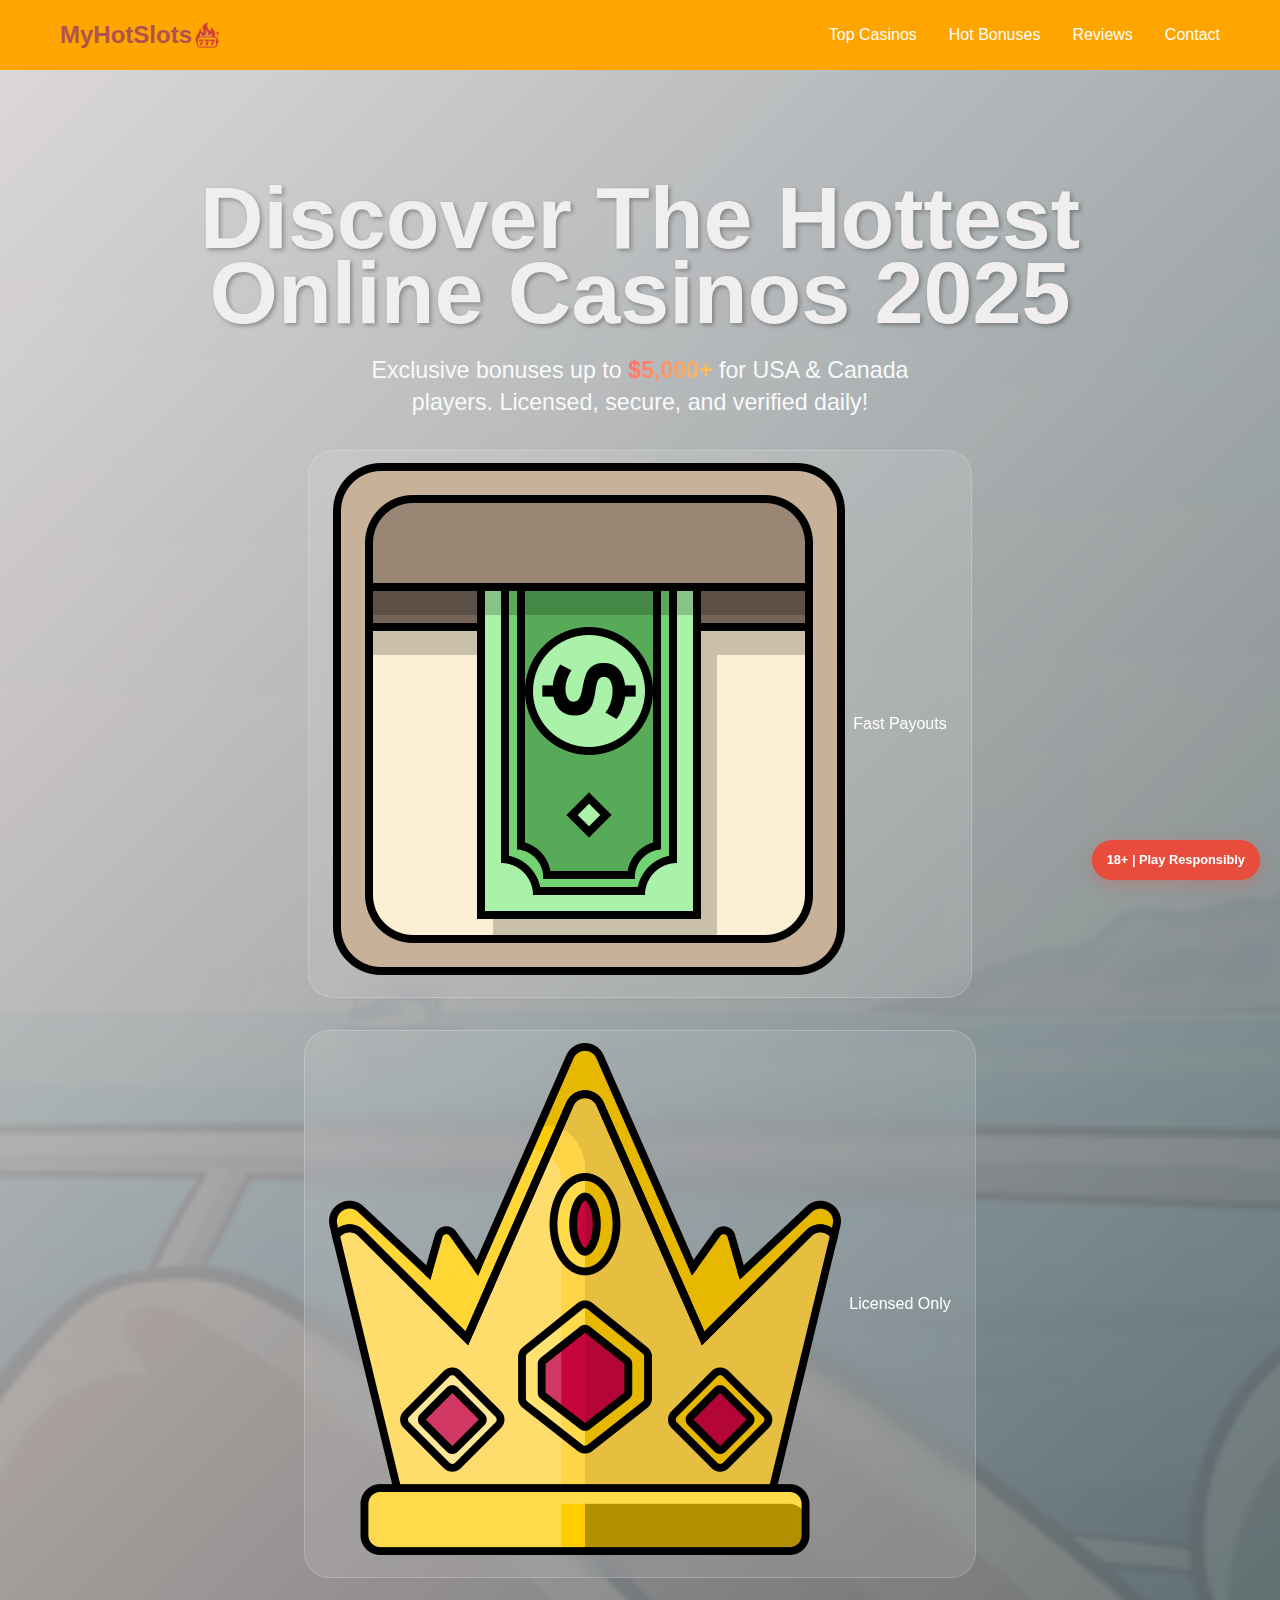
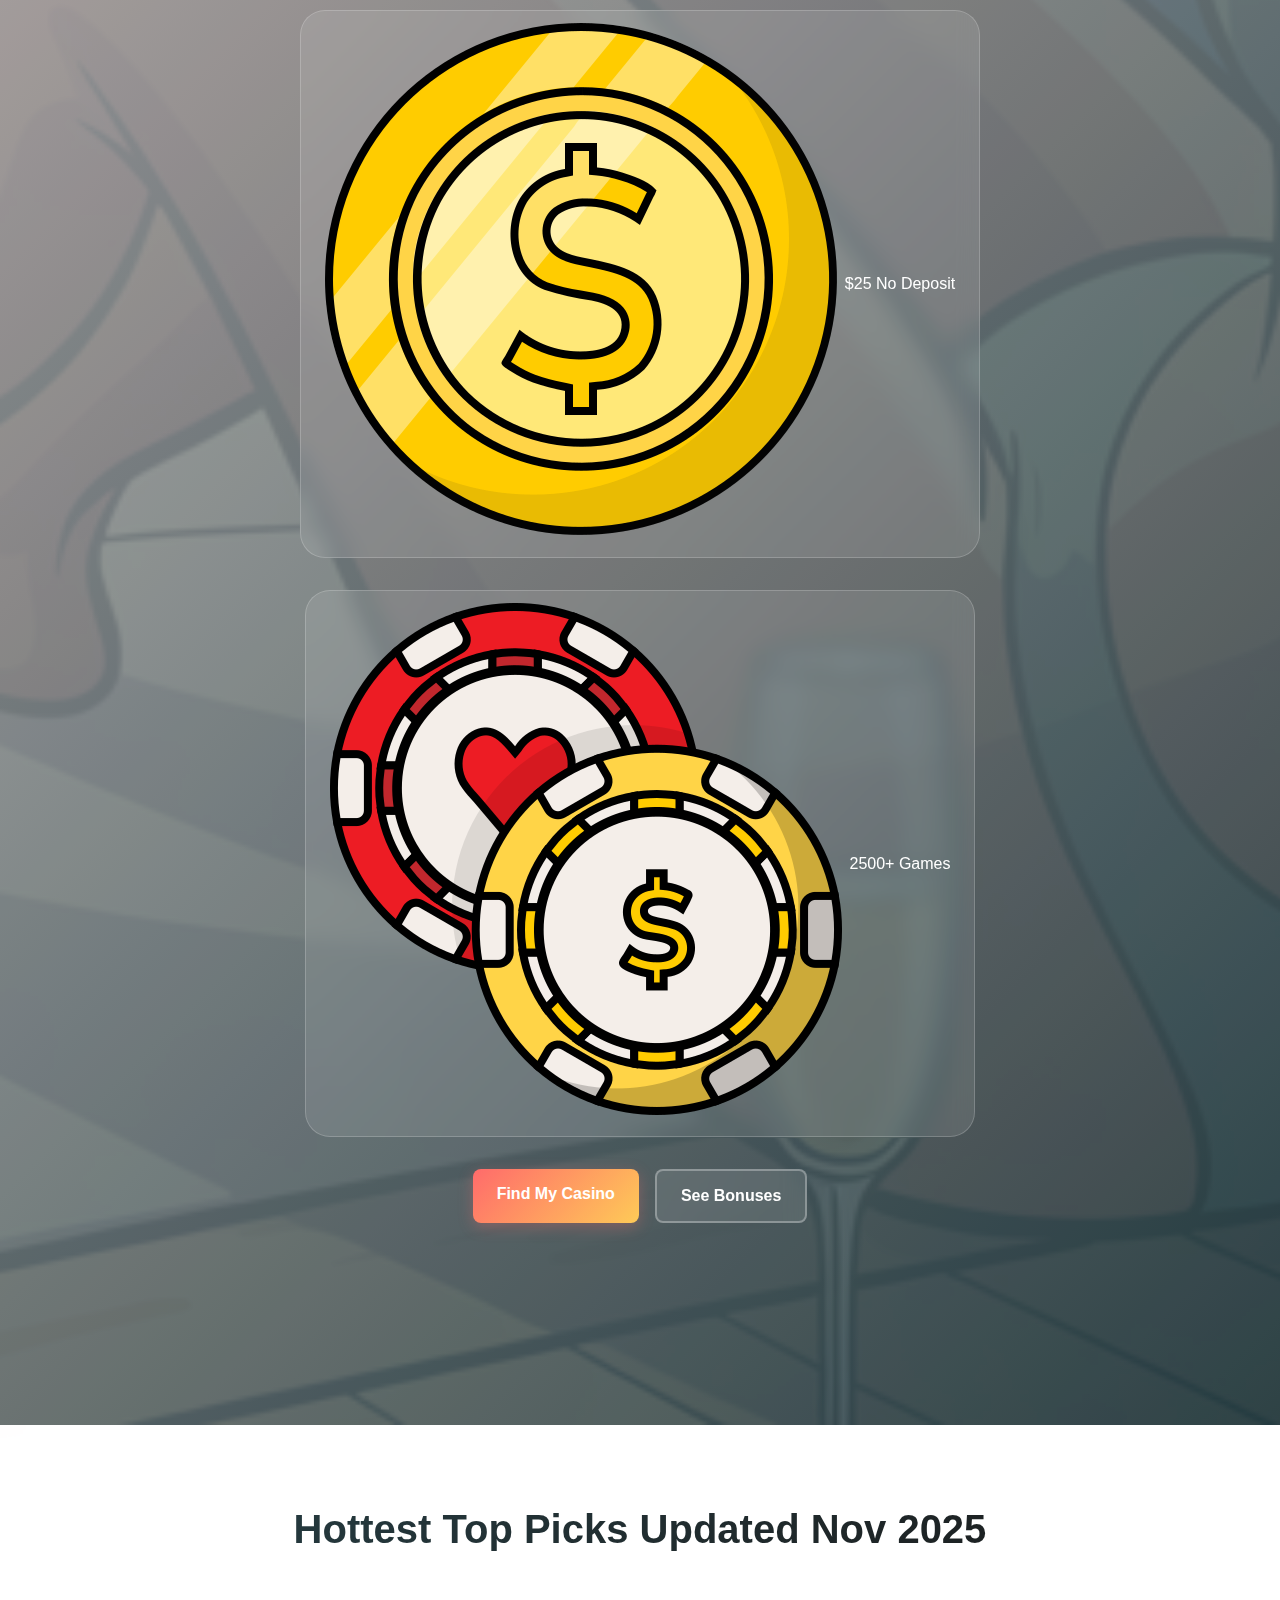
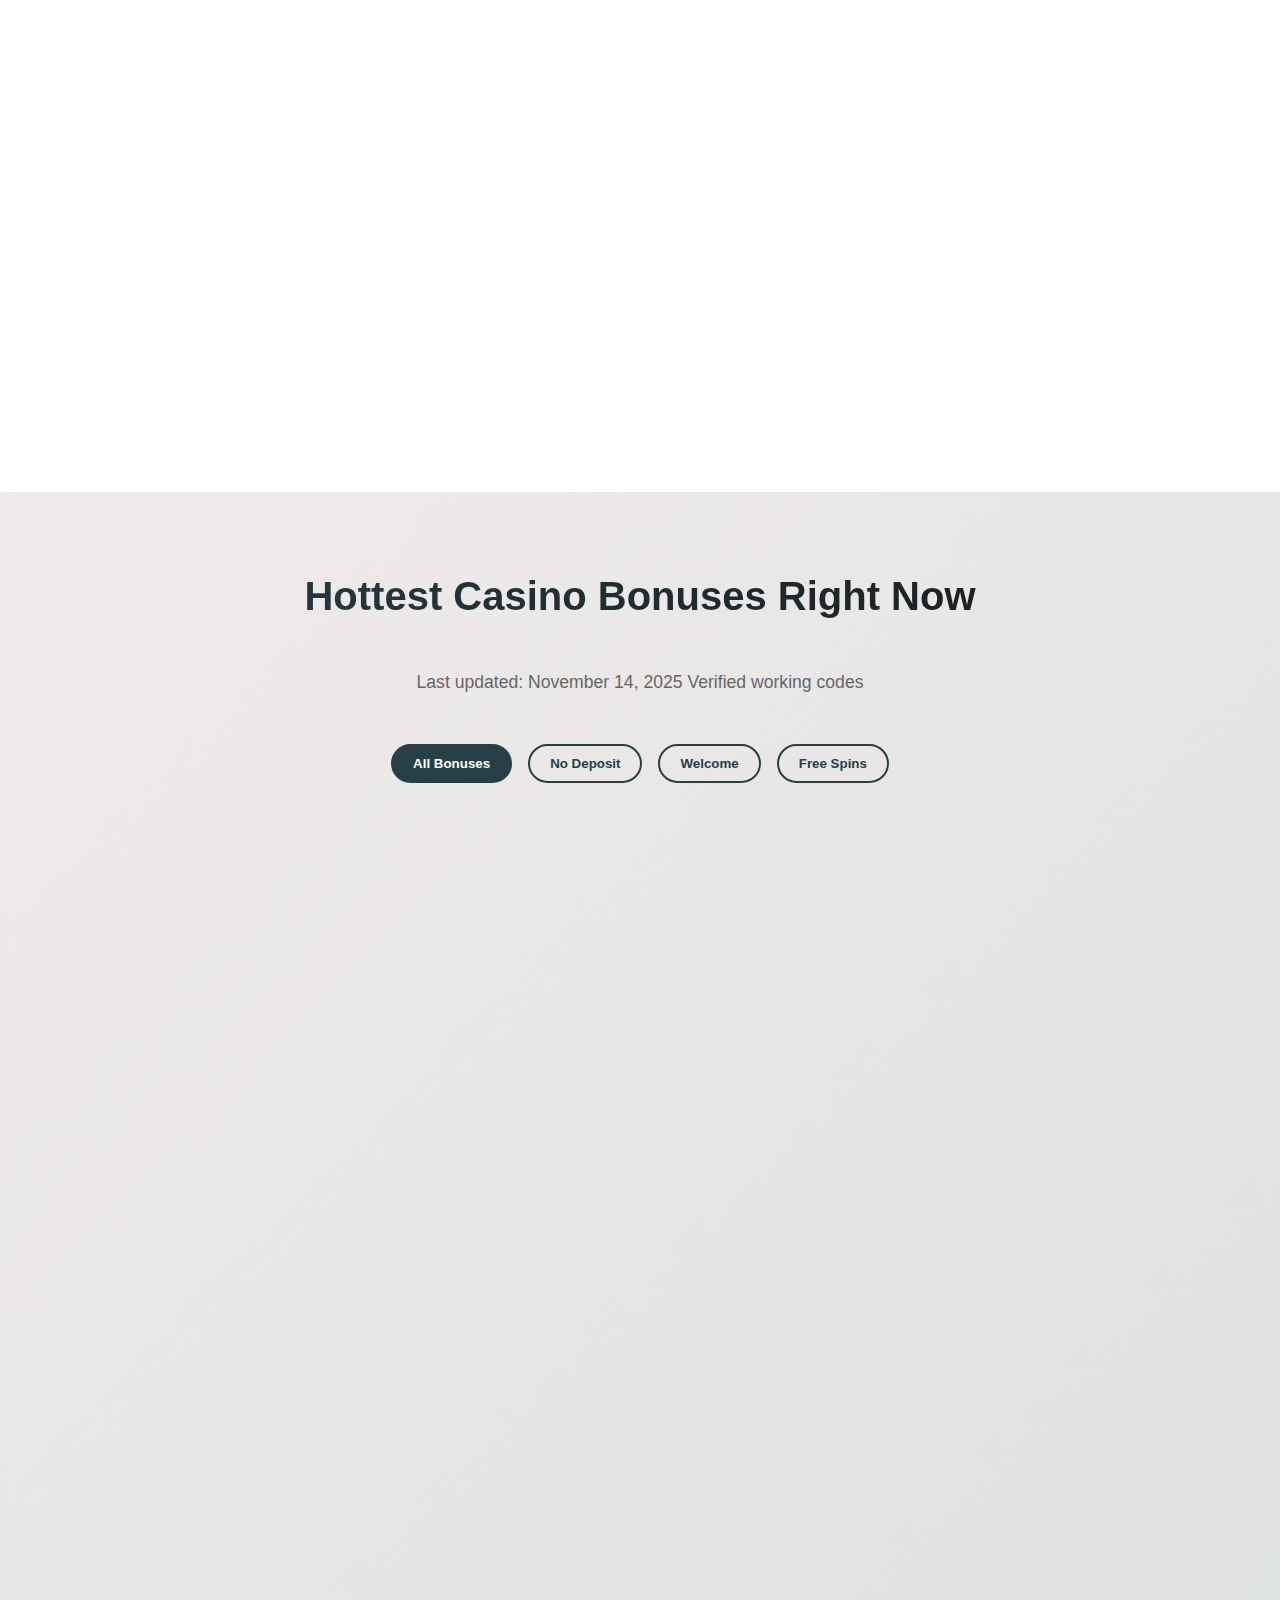
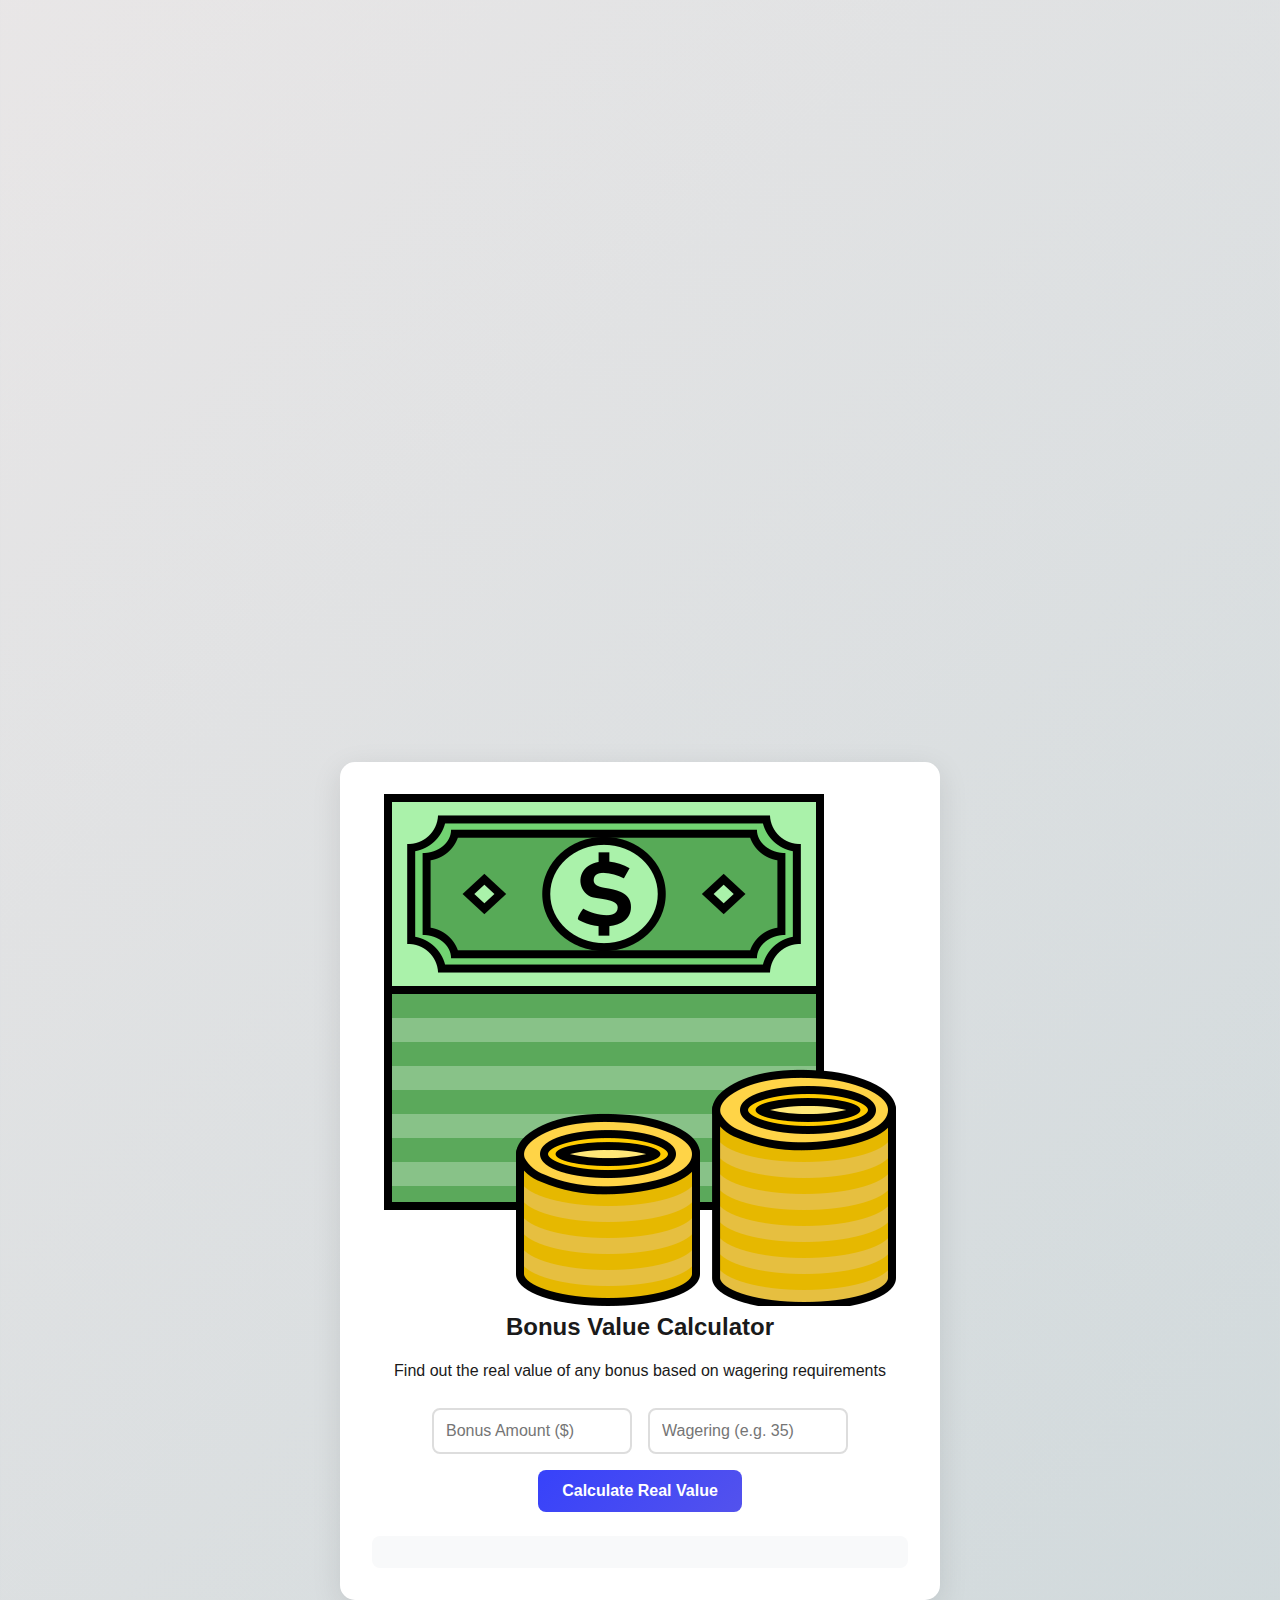
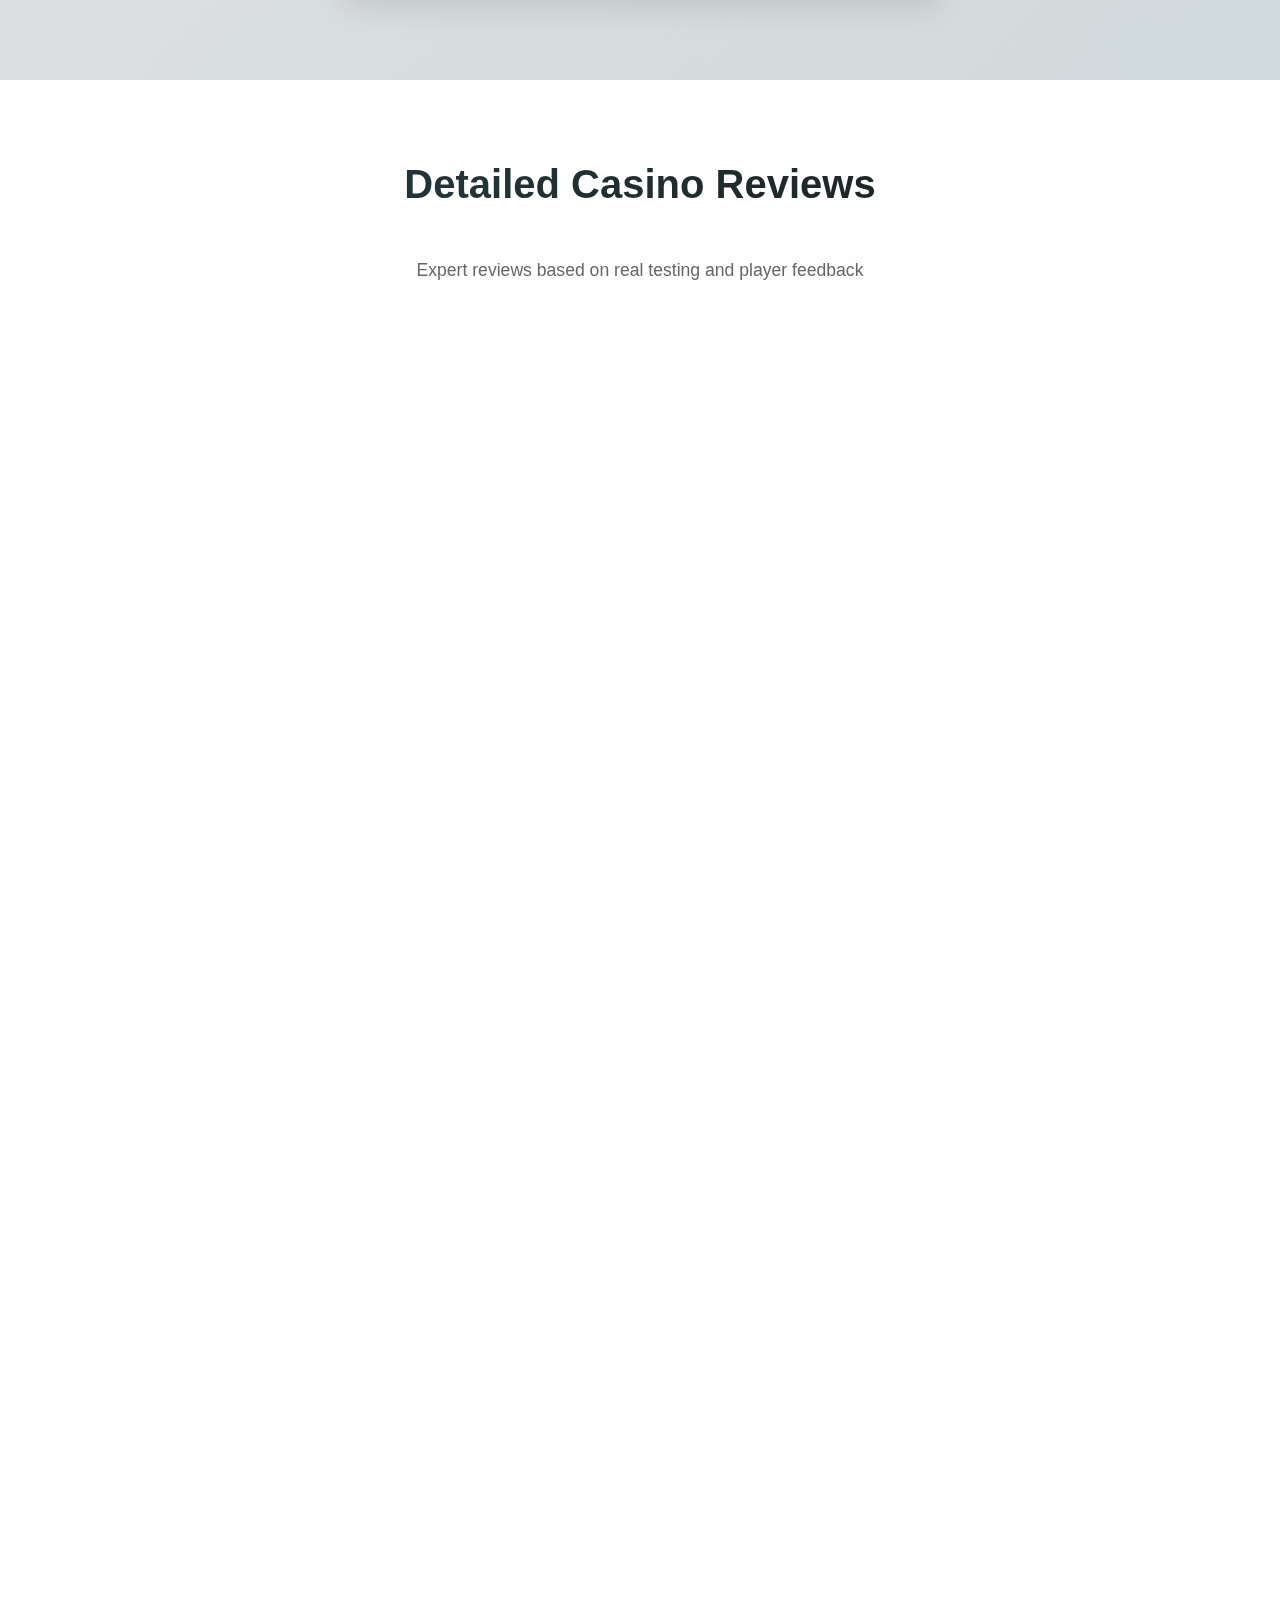
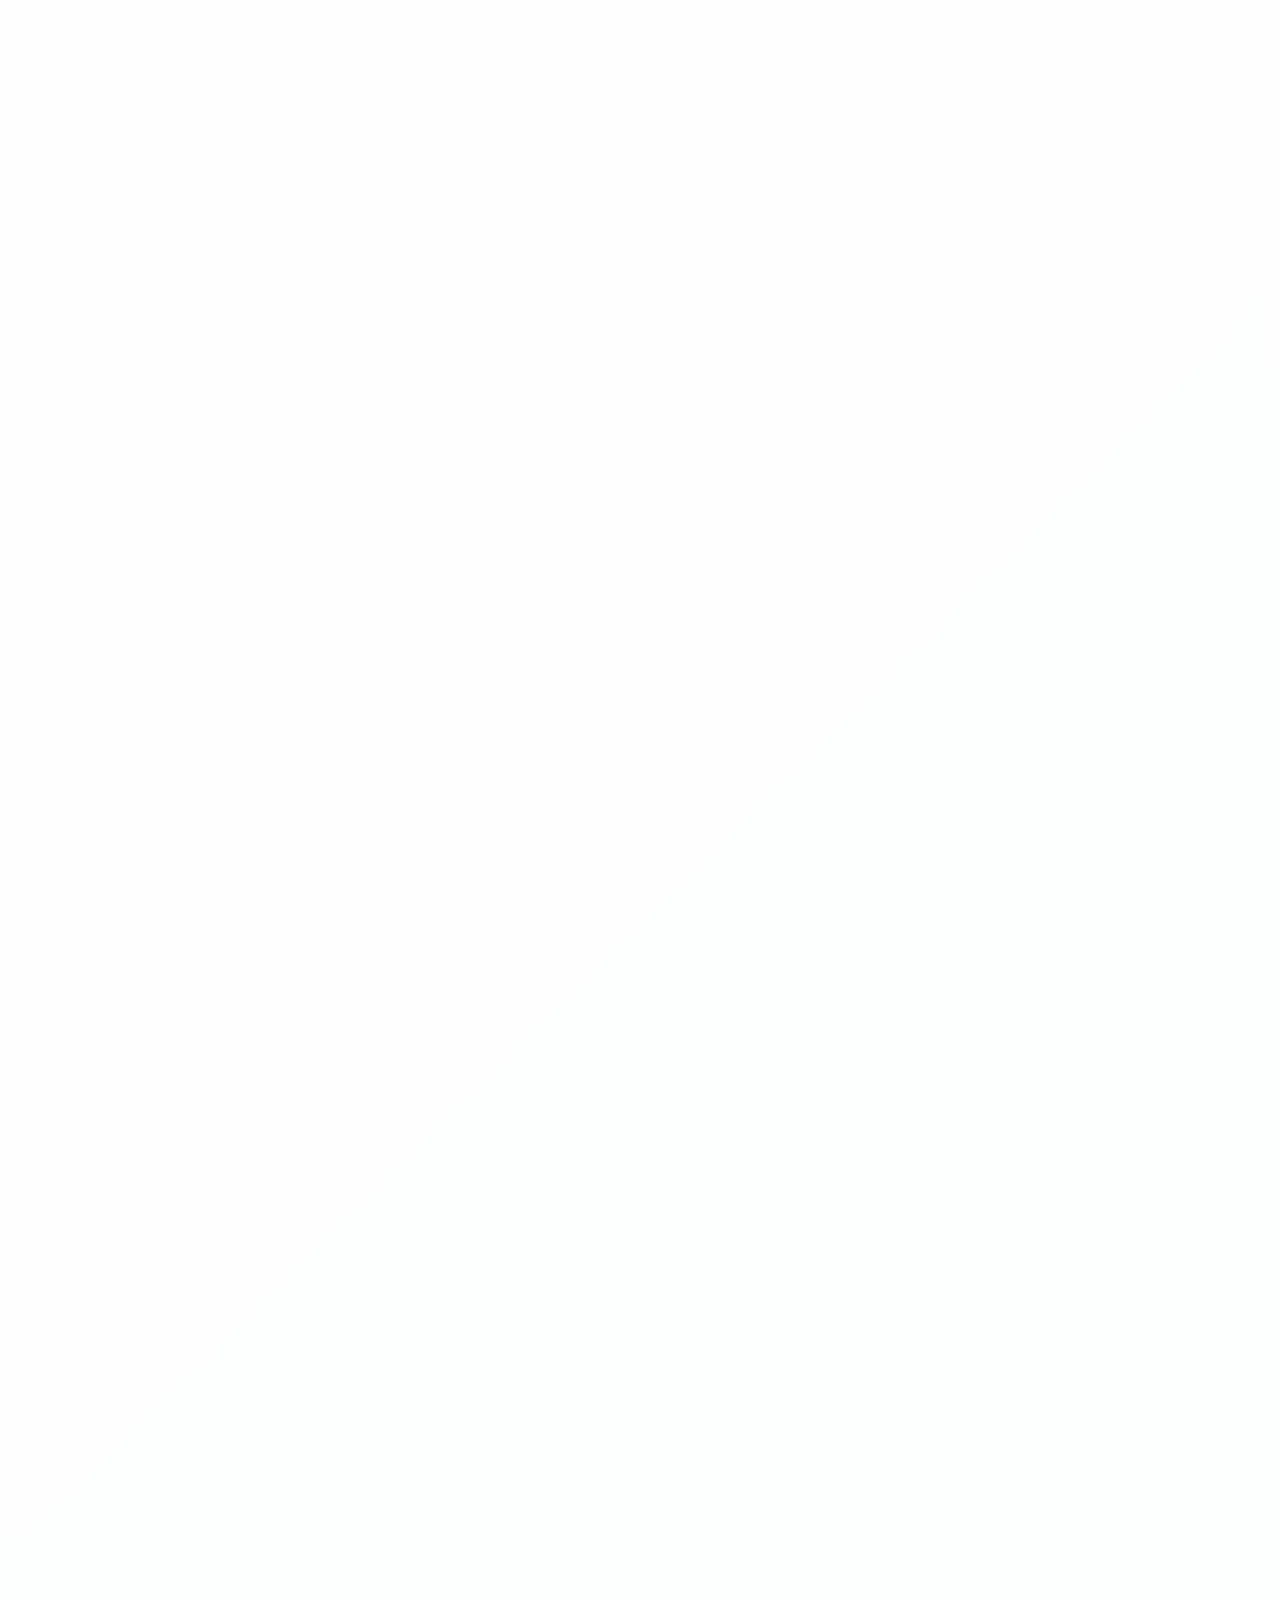
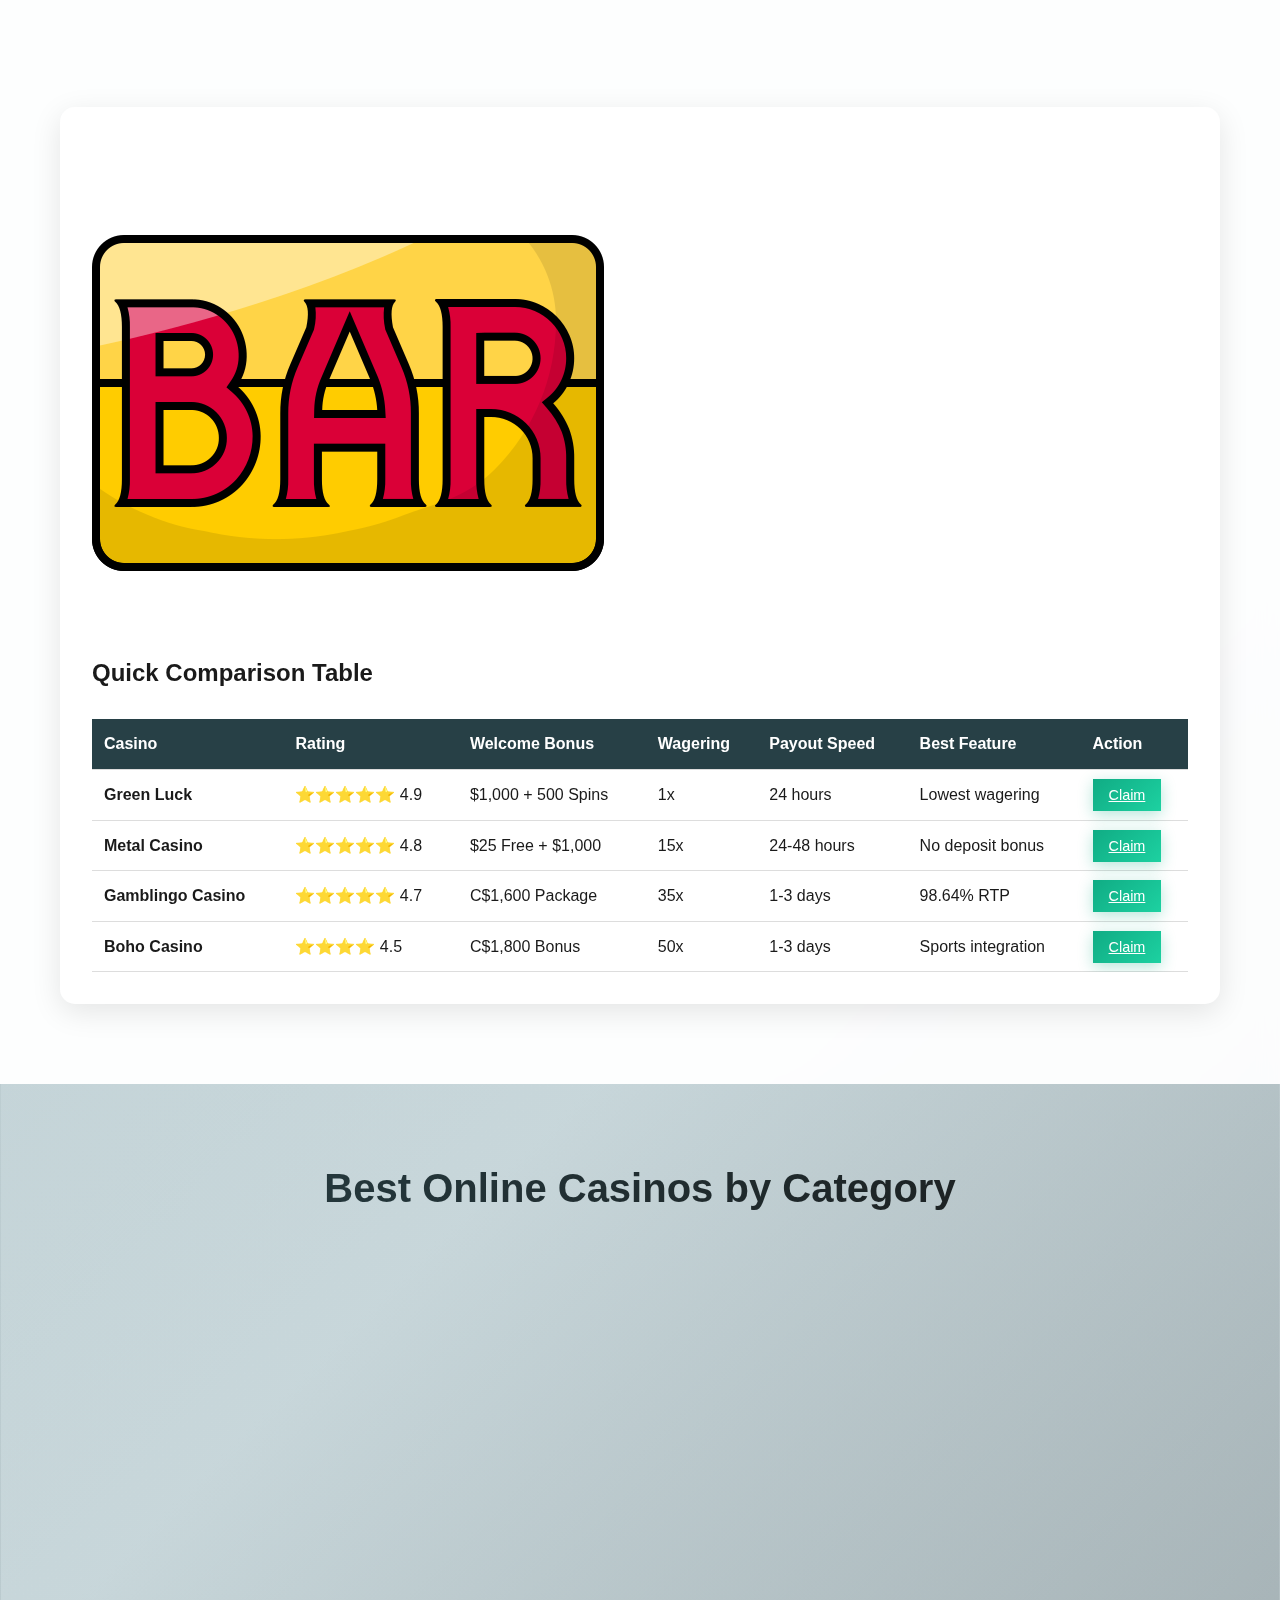
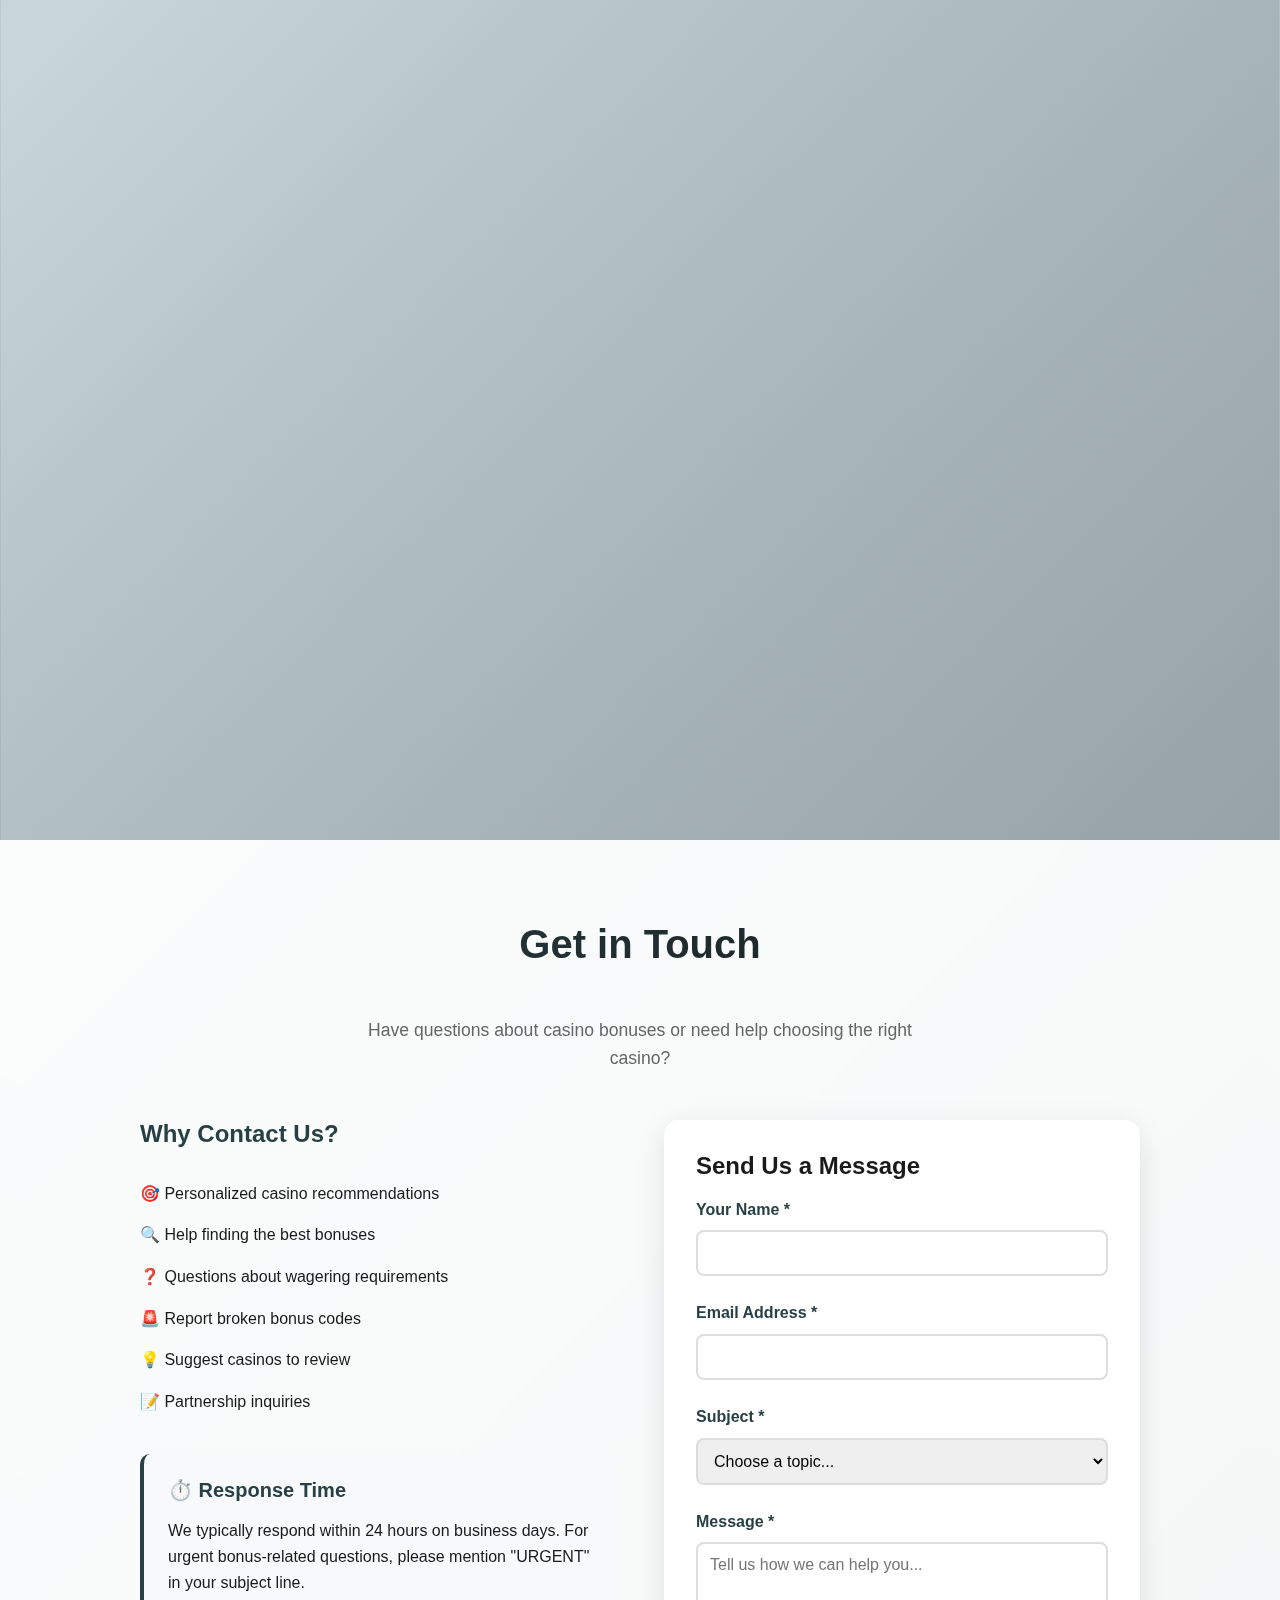
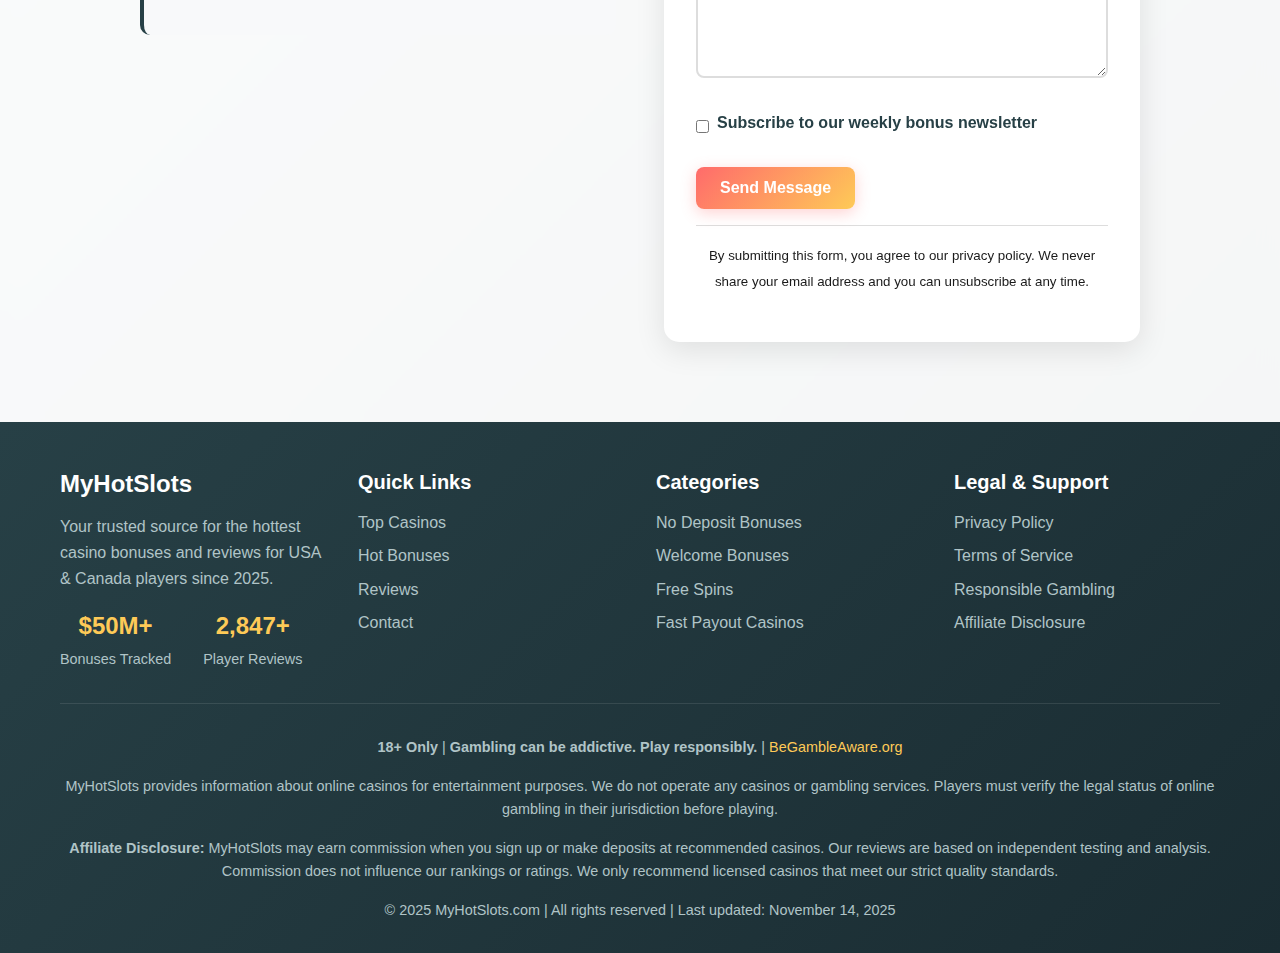
<file: index.html>
<!DOCTYPE html>
<html lang="en">
  <head>
    <meta charset="UTF-8" />
    <meta name="viewport" content="width=device-width, initial-scale=1.0" />
    <title>
      MyHotSlots Best Online Casinos USA & Canada 2025 | $5000+ Welcome Bonuses
    </title>
    <meta
      name="description"
      content="Discover the hottest online casinos for USA & Canada players. Exclusive $5000+ welcome bonuses, no deposit offers, fast payouts, and licensed casinos. Updated daily!"
    />
    <meta
      name="keywords"
      content="online casino USA, casino bonus Canada, no deposit bonus, best online casinos, licensed casinos USA Canada"
    />
    <meta name="robots" content="index, follow" />
    <meta name="author" content="MyHotSlots" />

    <!-- Open Graph Meta Tags -->
    <meta
      property="og:title"
      content="MyHotSlots - Best Online Casinos USA & Canada 2025"
    />
    <meta
      property="og:description"
      content="Exclusive casino bonuses, reviews, and no deposit offers for USA & Canada players"
    />
    <meta property="og:type" content="website" />
    <meta property="og:url" content="https://myhotslots.com" />
    <meta
      property="og:image"
      content="https://lh7-us.googleusercontent.com/2qPb68HeCVxihatyVSjrhr5-lvgRv899XO6j-rfC4Z8DLNRR5qj-3Zz_ELwFp4YNO7wXY9Bzjb41S3X-aqWpLhTtIWXs4yvJdRleTKI-lo4jxkQET2jEvjMswVPNrfu4WGUZfeWtsnpfhc83E5nzJg"
    />

    <!-- Twitter Card Meta Tags -->
    <meta name="twitter:card" content="summary_large_image" />
    <meta
      name="twitter:title"
      content="MyHotSlots - Best Online Casinos USA & Canada 2025"
    />
    <meta
      name="twitter:description"
      content="Exclusive casino bonuses, reviews, and no deposit offers"
    />

    <!-- Favicon dažādos izmēros -->
    <link
      rel="icon"
      type="image/png"
      sizes="16x16"
      href="./assets/myhoticon2.png"
    />
    <link
      rel="icon"
      type="image/png"
      sizes="32x32"
      href="./assets/myhoticon2.png"
    />
    <link
      rel="icon"
      type="image/png"
      sizes="48x48"
      href="./assets/myhoticon2.png"
    />

    <!-- Backup .ico fails -->
    <link rel="icon" href="./assets/myhoticon2.png" type="image/x-icon" />

    <!-- Canonical URL -->
    <link rel="canonical" href="https://myhotslots.com" />

    <!-- Favicon -->
    <link rel="icon" type="image/x-icon" href="/favicon.ico" />

    <!-- CSS -->
    <link rel="stylesheet" href="styles.css" />

    <!-- Fonts -->
    <link rel="preconnect" href="https://fonts.googleapis.com" />
    <link rel="preconnect" href="https://fonts.gstatic.com" crossorigin />
    <link
      href="https://fonts.googleapis.com/css2?family=Adamina&family=Neucha&display=swap"
      rel="stylesheet"
    />

    <!-- Schema Markup -->
    <script type="application/ld+json">
      {
        "@context": "https://schema.org",
        "@type": "Organization",
        "name": "MyHotSlots",
        "url": "https://myhotslots.com",
        "description": "Expert casino reviews, bonus guides, and gambling information for USA and Canadian players",
        "address": {
          "@type": "PostalAddress",
          "addressCountry": ["US", "CA"]
        },
        "contactPoint": {
          "@type": "ContactPoint",
          "contactType": "Customer Service",
          "email": "pdiddyrobert@gmail.com"
        },
        "sameAs": [],
        "aggregateRating": {
          "@type": "AggregateRating",
          "ratingValue": "4.8",
          "reviewCount": "2847",
          "bestRating": "5"
        }
      }
    </script>
  </head>
  <body>
    <!-- Navigation -->
    <nav class="navbar">
      <div class="nav-container">
        <div class="nav-logo">
            <h1>MyHotSlots</h1>

            <img
              class="nav-logo-icon"
              src="./assets/myhoticon2.png"
              alt="hoticon"
            /></div
        ></a>

        <div class="nav-links">
          <a href="#casinos">Top Casinos</a>
          <a href="#bonuses">Hot Bonuses</a>
          <a href="#reviews">Reviews</a>
          <a href="#contact">Contact</a>
        </div>
        <div class="nav-toggle">
          <span></span>
          <span></span>
          <span></span>
        </div>
      </div>
    </nav>

    <!-- Hero Section -->
    <section class="hero" id="hero">
      <div class="hero-background"></div>
      <div class="hero-content">
        <div class="container">
          <div class="hero-text">
            <h1 class="hero-title">Discover The Hottest Online Casinos 2025</h1>
            <p class="hero-subtitle">
              Exclusive bonuses up to <span class="highlight">$5,000+</span> for
              USA & Canada players. Licensed, secure, and verified daily!
            </p>
            <div class="hero-features">
              <div class="feature">
                <span class="feature-icon"
                  ><img class="icon1" src="./assets/slot.png" alt="icon slot"
                /></span>
                <span>Fast Payouts</span>
              </div>
              <div class="feature">
                <span class="feature-icon"
                  ><img class="icon1" src="./assets/crown.png" alt="crown icon"
                /></span>
                <span>Licensed Only</span>
              </div>
              <div class="feature">
                <span class="feature-icon"
                  ><img class="icon1" src="./assets/coin.png" alt="coin icon"
                /></span>
                <span>$25 No Deposit</span>
              </div>
              <div class="feature">
                <span class="feature-icon"
                  ><img
                    class="icon1"
                    src="./assets/casino-chips.png"
                    alt="casino chips"
                /></span>
                <span>2500+ Games</span>
              </div>
            </div>
            <div class="cta-buttons">
              <a href="#casinos" class="btn btn-primary">Find My Casino</a>
              <a href="#bonuses" class="btn btn-secondary">See Bonuses</a>
            </div>
          </div>
          <div class="hero-stats">
            <div class="stat">
              <div class="stat-number">$50M+</div>
              <div class="stat-label">Bonuses Tracked</div>
            </div>
            <div class="stat">
              <div class="stat-number">2,847</div>
              <div class="stat-label">Player Reviews</div>
            </div>
            <div class="stat">
              <div class="stat-number">24/7</div>
              <div class="stat-label">Updated</div>
            </div>
          </div>
        </div>
      </div>
    </section>

    <!-- Quick Picks Section -->
    <section class="quick-picks" id="quick-picks">
      <div class="container">
        <h2 class="section-title">Hottest Top Picks Updated Nov 2025</h2>
        <div class="quick-picks-grid">
          <div class="quick-pick-card">
            <div class="casino-img">
              <img src="./assets/green-luck.png" alt="Green Luck logo" />
            </div>
            <div class="casino-info">
              <h3>Green Luck Casino</h3>
              <div class="rating">⭐⭐⭐⭐⭐ 4.9/5</div>
              <div class="bonus">$1,000 + 500 Free Spins</div>
              <div class="wagering">35x Wagering • Interac • 98.64% RTP</div>
            </div>
            <a href="www.greenluck.com" class="btn btn-claim">Claim Bonus</a>
          </div>

          <div class="quick-pick-card">
            <div class="casino-img">
              <img
                src="./assets/metal-casino.png"
                style="transform: scale(0.5)"
                alt="Metal Casino Logo"
              />
            </div>
            <div class="casino-info">
              <h3>Metal Casino</h3>
              <div class="rating">⭐⭐⭐⭐⭐ 4.9/5</div>
              <div class="bonus">$1,500 + 200 Free Spins</div>
              <div class="wagering">1x Wagering • PayPal • 24h Payouts</div>
            </div>
            <a href="www.metalcasino.com" class="btn btn-claim">Claim Bonus</a>
          </div>

          <div class="quick-pick-card">
            <div class="casino-img">
              <img
                src="./assets/gamblingo.png"
                style="transform: scale(1.4)"
                alt="Gamblingo Casino logo"
              />
            </div>
            <div class="casino-info">
              <h3>Gamblingo Casino</h3>
              <div class="rating">⭐⭐⭐⭐⭐ 4.9/5</div>
              <div class="bonus">$1,000 + 100 Free Spins</div>
              <div class="wagering">1x Wagering • PayPal • 24h Payouts</div>
            </div>
            <a href="www.gablingo.com" class="btn btn-claim">Claim Bonus</a>
          </div>
        </div>
      </div>
    </section>

    <!-- Hot Bonuses Section -->
    <section class="hot-bonuses" id="bonuses">
      <div class="container">
        <h2 class="section-title">Hottest Casino Bonuses Right Now</h2>
        <p class="section-subtitle">
          Last updated: November 14, 2025 Verified working codes
        </p>

        <div class="bonus-categories">
          <button class="category-btn active" data-category="all">
            All Bonuses
          </button>
          <button class="category-btn" data-category="no-deposit">
            No Deposit
          </button>
          <button class="category-btn" data-category="welcome">Welcome</button>
          <button class="category-btn" data-category="free-spins">
            Free Spins
          </button>
        </div>
        <!-- ss -->
        <div class="bonuses-grid">
          <div class="bonus-card no-deposit" data-category="no-deposit">
            <div class="xxx">
              <img class="casino-img2" src="./assets/green-luck.png" alt="" />
            </div>
            <div class="bonus-badge">No Deposit</div>
            <h3>BetMGM Casino</h3>
            <div class="bonus-amount">$25 FREE</div>
            <div class="bonus-details">
              <p><strong>Wagering:</strong> 15x</p>
              <p><strong>Max Win:</strong> $1,000</p>
              <p>
                <strong>Code:</strong>
                <span class="bonus-code">HOTSLOTS25</span>
              </p>
              <p><strong>Valid:</strong> 7 days</p>
            </div>
            <a
              href="#"
              class="btn btn-claim"
              onclick="claimBonus('greenLuck', 'HOTSLOTS25')"
              >Claim $25 FREE</a
            >
            <div class="terms-link">
              <a href="#" onclick="showTerms('greenLuck')"
                >Terms & Conditions</a
              >
            </div>
          </div>

          <div class="bonus-card welcome" data-category="welcome">
            <div class="bonus-badge">Welcome</div>
            <div class="xxx">
              <img class="casino-img2" src="./assets/boho-casino.png" alt="" />
            </div>
            <h3>Boho Casino</h3>
            <div class="bonus-amount">$1,000 + 500 Spins</div>
            <div class="bonus-details">
              <p><strong>Wagering:</strong> 1x (Best Deal!)</p>
              <p><strong>Match:</strong> 100%</p>
              <p><strong>Min Deposit:</strong> $10</p>
              <p><strong>Valid:</strong> 30 days</p>
            </div>
            <a
              href="www.bohocasino.com"
              class="btn btn-claim"
              onclick="claimBonus('Boho', 'WELCOME1000')"
              >Claim Bonus</a
            >
            <div class="terms-link">
              <a href="#" onclick="showTerms('Boho')">Terms & Conditions</a>
            </div>
          </div>

          <div class="bonus-card free-spins" data-category="free-spins">
            <div class="bonus-badge">Free Spins</div>
            <div class="xxx">
              <img
                class="casino-img2"
                src="./assets/metal-casino.png"
                alt="Metal casino logo"
              />
            </div>
            <h3>Metal Casino</h3>
            <div class="bonus-amount">200 Free Spins</div>
            <div class="bonus-details">
              <p><strong>Wagering:</strong> 15x wins</p>
              <p><strong>Games:</strong> Starburst, Gonzo</p>
              <p><strong>Value:</strong> $0.50 per spin</p>
              <p><strong>Valid:</strong> 14 days</p>
            </div>
            <a
              href="www.metalcasino.com"
              class="btn btn-claim"
              onclick="claimBonus('MetalCasino', 'SPINS500')"
              >Get Free Spins</a
            >
            <div class="terms-link">
              <a href="#" onclick="showTerms('MetalCasino')"
                >Terms & Conditions</a
              >
            </div>
          </div>

          <div class="bonus-card free-spins" data-category="free-spins">
            <div class="bonus-badge">Free Spins</div>
            <div class="xxx">
              <img
                class="casino-img2"
                src="./assets/gamblingo.png"
                alt="Metal casino logo"
              />
            </div>
            <h3>Gamblingo Casino</h3>
            <div class="bonus-amount">100 Free Spins</div>
            <div class="bonus-details">
              <p><strong>Wagering:</strong> 15x wins</p>
              <p><strong>Games:</strong> Starburst, Gonzo</p>
              <p><strong>Valid:</strong> 14 days</p>
            </div>
            <a
              href="www.gamblingo.com"
              class="btn btn-claim"
              onclick="claimBonus('Gamblingo', 'SPINS500')"
              >Get Free Spins</a
            >
            <div class="terms-link">
              <a href="#" onclick="showTerms('Gamblingo')"
                >Terms & Conditions</a
              >
            </div>
          </div>
        </div>

        <div class="bonus-calculator">
          <img src="./assets/money.png" class="icon1" alt="Money icon" />
          <h3>Bonus Value Calculator</h3>
          <p>
            Find out the real value of any bonus based on wagering requirements
          </p>
          <div class="calculator-inputs">
            <input
              type="number"
              id="bonusAmount"
              placeholder="Bonus Amount ($)"
              min="0"
            />
            <input
              type="number"
              id="wageringReq"
              placeholder="Wagering (e.g. 35)"
              min="1"
            />
            <button onclick="calculateBonusValue()" class="btn btn-calculate">
              Calculate Real Value
            </button>
          </div>
          <div id="calculatorResult" class="calculator-result"></div>
        </div>
      </div>
    </section>

    <!-- Casino Reviews Section -->
    <section class="casino-reviews" id="reviews">
      <div class="container">
        <h2 class="section-title">Detailed Casino Reviews</h2>
        <p class="section-subtitle">
          Expert reviews based on real testing and player feedback
        </p>

        <div class="reviews-grid">
          <!-- FanDuel Casino Review -->
          <div class="review-card" id="review-Gamblingo">
            <div class="casino-header">
              <div class="casino-logo">
                <img
                  src="./assets/gamblingo.png"
                  class="detail-img-caino"
                  alt="gamblingo logo"
                  style="transform: scale(1.3)"
                />
              </div>
              <div class="casino-title">
                <h3>Gamblingo Casino</h3>
                <div class="rating">⭐⭐⭐⭐⭐ 4.9/5 (2,847 reviews)</div>
              </div>
              <div class="casino-license">
                <span class="license-badge">Licensed</span>
                <small>NJ, PA, MI, WV</small>
              </div>
            </div>

            <div class="quick-facts">
              <div class="fact">
                <span class="fact-label">Welcome Bonus:</span>
                <span class="fact-value">$1,000 + 500 Free Spins</span>
              </div>
              <div class="fact">
                <span class="fact-label">Wagering:</span>
                <span class="fact-value">1x (Lowest!)</span>
              </div>
              <div class="fact">
                <span class="fact-label">Payout Speed:</span>
                <span class="fact-value">24 hours</span>
              </div>
              <div class="fact">
                <span class="fact-label">Best For:</span>
                <span class="fact-value">Low wagering, Fast payouts</span>
              </div>
            </div>

            <div class="review-content">
              <div class="pros-cons">
                <div class="pros">
                  <h4>✅ Pros</h4>
                  <ul>
                    <li>Industry-lowest 1x wagering requirement</li>
                    <li>Fast PayPal and Venmo withdrawals (24h)</li>
                    <li>500 bonus spins with welcome package</li>
                    <li>FanDuel Rewards across sports/casino</li>
                    <li>Mobile app rated 4.7/5 stars</li>
                  </ul>
                </div>
                <div class="cons">
                  <h4>❌ Cons</h4>
                  <ul>
                    <li>Limited to 4 legal states</li>
                    <li>Smaller game selection vs competitors</li>
                    <li>No live chat support (email only)</li>
                    <li>$40 minimum withdrawal</li>
                  </ul>
                </div>
              </div>

              <div class="review-summary">
                <p>
                  <strong>Our Verdict:</strong> Gamblingo Casino offers the best
                  bonus terms in the industry with just 1x wagering. While the
                  game selection isn't the largest, the quality is high and
                  payouts are lightning-fast. Perfect for players who want to
                  actually keep their bonus winnings.
                </p>
              </div>

              <div class="payment-methods">
                <h4>Payment Methods</h4>
                <div class="payment-icons">
                  <span class="payment-method">PayPal</span>
                  <span class="payment-method">Venmo</span>
                  <span class="payment-method">Visa</span>
                  <span class="payment-method">Mastercard</span>
                </div>
              </div>
            </div>

            <div class="review-footer">
              <a
                href="www.Gamblingo.com"
                class="btn btn-primary"
                onclick="claimBonus('FanDuel', 'WELCOME1000')"
                >Claim $1,000 + 500 Spins</a
              >
              <div class="last-updated">Last tested: November 2025</div>
            </div>
          </div>

          <!-- BetMGM Casino Review -->
          <div class="review-card" id="review-greenluck">
            <div class="casino-header">
              <div class="casino-logo">
                <img
                  src="./assets/green-luck.png"
                  class="detail-img-caino"
                  alt="green luck logo"
                />
              </div>
              <div class="casino-title">
                <h3>Green Luck Casino</h3>
                <div class="rating">⭐⭐⭐⭐⭐ 4.8/5 (3,921 reviews)</div>
              </div>
              <div class="casino-license">
                <span class="license-badge">Licensed</span>
                <small>20+ States</small>
              </div>
            </div>

            <div class="quick-facts">
              <div class="fact">
                <span class="fact-label">Welcome Bonus:</span>
                <span class="fact-value">$25 No Deposit + $1,000</span>
              </div>
              <div class="fact">
                <span class="fact-label">Wagering:</span>
                <span class="fact-value">15x</span>
              </div>
              <div class="fact">
                <span class="fact-label">Games:</span>
                <span class="fact-value">2,500+</span>
              </div>
              <div class="fact">
                <span class="fact-label">Best For:</span>
                <span class="fact-value">Game variety, MGM Rewards</span>
              </div>
            </div>

            <div class="review-content">
              <div class="pros-cons">
                <div class="pros">
                  <h4>✅ Pros</h4>
                  <ul>
                    <li>$25 no deposit bonus available</li>
                    <li>Massive 2,500+ game library</li>
                    <li>MGM Rewards points for Vegas trips</li>
                    <li>Available in 20+ US states</li>
                    <li>Fast withdrawals (24-48 hours)</li>
                    <li>ACSI customer satisfaction: 77/100</li>
                  </ul>
                </div>
                <div class="cons">
                  <h4>❌ Cons</h4>
                  <ul>
                    <li>Higher wagering vs Green Luck (15x vs 1x)</li>
                    <li>Occasional app crashes reported</li>
                    <li>Some payment methods state-restricted</li>
                    <li>Customer support wait times</li>
                  </ul>
                </div>
              </div>

              <div class="review-summary">
                <p>
                  <strong>Our Verdict:</strong> Green Luck excels in game
                  variety and rewards integration. The $25 no-deposit bonus is
                  genuine free money, and the MGM Rewards program adds real
                  value for Vegas visitors. Best choice for players wanting
                  maximum gaming options.
                </p>
              </div>

              <div class="payment-methods">
                <h4>Payment Methods</h4>
                <div class="payment-icons">
                  <span class="payment-method">PayPal</span>
                  <span class="payment-method">Skrill</span>
                  <span class="payment-method">Visa</span>
                  <span class="payment-method">ACH</span>
                </div>
              </div>
            </div>

            <div class="review-footer">
              <a
                href="www.greenluckcasino.com"
                class="btn btn-primary"
                onclick="claimBonus('MetalCasino', 'HOTSLOTS25')"
                >Claim $25 FREE + $1,000</a
              >
              <div class="last-updated">Last tested: November 2025</div>
            </div>
          </div>

          <!-- Jackpot City Casino Review (Canada) -->
          <div class="review-card" id="review-MetalCasino">
            <div class="casino-header">
              <div class="casino-logo">
                <img
                  src="./assets/metal-casino.png"
                  class="detail-img-caino"
                  alt="metal casino logo"
                />
              </div>
              <div class="casino-title">
                <h3>Metal Casino</h3>
                <div class="rating">⭐⭐⭐⭐⭐ 4.7/5 (1,643 reviews)</div>
              </div>
              <div class="casino-license">
                <span class="license-badge">Licensed</span>
                <small>MGA, eCOGRA</small>
              </div>
            </div>

            <div class="quick-facts">
              <div class="fact">
                <span class="fact-label">Welcome Bonus:</span>
                <span class="fact-value">C$1,600 Package</span>
              </div>
              <div class="fact">
                <span class="fact-label">RTP:</span>
                <span class="fact-value">98.64%</span>
              </div>
              <div class="fact">
                <span class="fact-label">Experience:</span>
                <span class="fact-value">25+ Years</span>
              </div>
              <div class="fact">
                <span class="fact-label">Best For:</span>
                <span class="fact-value">Canadian players, High RTP</span>
              </div>
            </div>

            <div class="review-content">
              <div class="pros-cons">
                <div class="pros">
                  <h4>✅ Pros</h4>
                  <ul>
                    <li>Industry-highest 98.64% RTP</li>
                    <li>25+ years of operation (1998)</li>
                    <li>Instant Interac deposits/withdrawals</li>
                    <li>CAD currency, no conversion fees</li>
                    <li>600+ Microgaming slots</li>
                    <li>eCOGRA certified fair gaming</li>
                  </ul>
                </div>
                <div class="cons">
                  <h4>❌ Cons</h4>
                  <ul>
                    <li>35x wagering requirement</li>
                    <li>$50 minimum withdrawal</li>
                    <li>Limited live dealer games</li>
                    <li>Older website design</li>
                  </ul>
                </div>
              </div>

              <div class="review-summary">
                <p>
                  <strong>Our Verdict:</strong> Metal Casino is the gold
                  standard for Canadian online casinos. With 25 years of
                  operation and the highest RTP in the industry, it's built for
                  serious players. The Interac integration makes banking
                  seamless for Canadian players.
                </p>
              </div>

              <div class="payment-methods">
                <h4>Payment Methods</h4>
                <div class="payment-icons">
                  <span class="payment-method">Interac</span>
                  <span class="payment-method">Visa</span>
                  <span class="payment-method">Mastercard</span>
                  <span class="payment-method">eCheck</span>
                </div>
              </div>
            </div>

            <div class="review-footer">
              <a
                href="#"
                class="btn btn-primary"
                onclick="claimBonus('JackpotCity', 'CANADA1600')"
                >Claim C$1,600 Package</a
              >
              <div class="last-updated">Last tested: November 2025</div>
            </div>
          </div>
        </div>

        <!-- Comparison Table -->
        <div class="comparison-table-container">
          <div>
            <img src="./assets/bar.png" class="icon1" alt="" />
            <h3>Quick Comparison Table</h3>
          </div>
          <div class="table-wrapper">
            <table class="comparison-table">
              <thead>
                <tr>
                  <th>Casino</th>
                  <th>Rating</th>
                  <th>Welcome Bonus</th>
                  <th>Wagering</th>
                  <th>Payout Speed</th>
                  <th>Best Feature</th>
                  <th>Action</th>
                </tr>
              </thead>
              <tbody>
                <tr>
                  <td><strong>Green Luck</strong></td>
                  <td>⭐⭐⭐⭐⭐ 4.9</td>
                  <td>$1,000 + 500 Spins</td>
                  <td>1x</td>
                  <td>24 hours</td>
                  <td>Lowest wagering</td>
                  <td>
                    <a
                      href="#"
                      class="btn-small btn-claim"
                      onclick="claimBonus('greenLuck', 'WELCOME1000')"
                      >Claim</a
                    >
                  </td>
                </tr>
                <tr>
                  <td><strong>Metal Casino</strong></td>
                  <td>⭐⭐⭐⭐⭐ 4.8</td>
                  <td>$25 Free + $1,000</td>
                  <td>15x</td>
                  <td>24-48 hours</td>
                  <td>No deposit bonus</td>
                  <td>
                    <a
                      href="#"
                      class="btn-small btn-claim"
                      onclick="claimBonus('Metalcasino', 'HOTSLOTS25')"
                      >Claim</a
                    >
                  </td>
                </tr>
                <tr>
                  <td><strong>Gamblingo Casino</strong></td>
                  <td>⭐⭐⭐⭐⭐ 4.7</td>
                  <td>C$1,600 Package</td>
                  <td>35x</td>
                  <td>1-3 days</td>
                  <td>98.64% RTP</td>
                  <td>
                    <a
                      href="#"
                      class="btn-small btn-claim"
                      onclick="claimBonus('Gamblingo', 'CANADA1600')"
                      >Claim</a
                    >
                  </td>
                </tr>

                <tr>
                  <td><strong>Boho Casino</strong></td>
                  <td>⭐⭐⭐⭐ 4.5</td>
                  <td>C$1,800 Bonus</td>
                  <td>50x</td>
                  <td>1-3 days</td>
                  <td>Sports integration</td>
                  <td>
                    <a
                      href="#"
                      class="btn-small btn-claim"
                      onclick="claimBonus('Boho', 'CANADA1800')"
                      >Claim</a
                    >
                  </td>
                </tr>
              </tbody>
            </table>
          </div>
        </div>
      </div>
    </section>

    <!-- Top Casinos Section -->
    <section class="top-casinos" id="casinos">
      <div class="container">
        <h2 class="section-title">Best Online Casinos by Category</h2>

        <div class="casino-categories">
          <div class="category-card">
            <h3>🇺🇸 Best USA Casinos</h3>
            <p>Legal in 20+ states with fast PayPal payouts</p>
            <ul class="casino-list">
              <li>
                <span class="rank">#1</span> Green Luck Casino - 1x wagering
              </li>
              <li>
                <span class="rank">#2</span> Metal Casino - $25 no deposit
              </li>
              <li>
                <span class="rank">#3</span> Gamblingo Casino - Dynasty Rewards
              </li>
              <li><span class="rank">#4</span> Boho Casino - VIP perks</li>
              <li>
                <span class="rank">#5</span> Fanatics Casino - FanCash system
              </li>
            </ul>
            <a href="#reviews" class="btn btn-secondary">View USA Reviews</a>
          </div>

          <div class="category-card">
            <h3>🇨🇦 Best Canada Casinos</h3>
            <p>Interac deposits, CAD currency, high RTPs</p>
            <ul class="casino-list">
              <li><span class="rank">#1</span> Jackpot City - 98.64% RTP</li>
              <li><span class="rank">#2</span> Betway Casino - Sports combo</li>
              <li><span class="rank">#3</span> Spin Casino - Fast Interac</li>
              <li><span class="rank">#4</span> Tooniebet - 3,600+ games</li>
              <li><span class="rank">#5</span> PlayOJO - No wagering spins</li>
            </ul>
            <a href="#reviews" class="btn btn-secondary">View Canada Reviews</a>
          </div>

          <div class="category-card">
            <h3>⚡ Fastest Payouts</h3>
            <p>Get your winnings in hours, not days</p>
            <ul class="casino-list">
              <li><span class="rank">#1</span> FanDuel - PayPal 24h</li>
              <li><span class="rank">#2</span> BetMGM - PayPal 24-48h</li>
              <li><span class="rank">#3</span> Jackpot City - Interac 24h</li>
              <li><span class="rank">#4</span> Betway - Interac 1-3 days</li>
              <li><span class="rank">#5</span> Spin Casino - Same day</li>
            </ul>
            <a href="#bonuses" class="btn btn-secondary">See Bonuses</a>
          </div>

          <div class="category-card">
            <h3>🎁 No Deposit Bonuses</h3>
            <p>Free money to try casinos risk-free</p>
            <ul class="casino-list">
              <li><span class="rank">#1</span> BetMGM - $25 FREE</li>
              <li><span class="rank">#2</span> Caesars Palace - $10 FREE</li>
              <li><span class="rank">#3</span> BetRivers - $250 FREE</li>
              <li><span class="rank">#4</span> Borgata - $20 FREE</li>
              <li><span class="rank">#5</span> Golden Nugget - $200 FREE</li>
            </ul>
            <a href="#bonuses" class="btn btn-secondary">Claim Free Money</a>
          </div>
        </div>
      </div>
    </section>

    <!-- Contact Section -->
    <section class="contact-section" id="contact">
      <div class="container">
        <h2 class="section-title">Get in Touch</h2>
        <p class="section-subtitle">
          Have questions about casino bonuses or need help choosing the right
          casino?
        </p>

        <div class="contact-content">
          <div class="contact-info">
            <h3>Why Contact Us?</h3>
            <ul>
              <li>🎯 Personalized casino recommendations</li>
              <li>🔍 Help finding the best bonuses</li>
              <li>❓ Questions about wagering requirements</li>
              <li>🚨 Report broken bonus codes</li>
              <li>💡 Suggest casinos to review</li>
              <li>📝 Partnership inquiries</li>
            </ul>

            <div class="response-time">
              <h4>⏱️ Response Time</h4>
              <p>
                We typically respond within 24 hours on business days. For
                urgent bonus-related questions, please mention "URGENT" in your
                subject line.
              </p>
            </div>
          </div>

          <div class="contact-form">
            <h3>Send Us a Message</h3>
            <form id="contactForm" onsubmit="handleContactSubmit(event)">
              <div class="form-group">
                <label for="name">Your Name *</label>
                <input type="text" id="name" name="name" required />
              </div>

              <div class="form-group">
                <label for="email">Email Address *</label>
                <input type="email" id="email" name="email" required />
              </div>

              <div class="form-group">
                <label for="subject">Subject *</label>
                <select id="subject" name="subject" required>
                  <option value="">Choose a topic...</option>
                  <option value="Casino Recommendation">
                    Casino Recommendation
                  </option>
                  <option value="Bonus Question">Bonus Question</option>
                  <option value="Technical Issue">Technical Issue</option>
                  <option value="Partnership">Partnership Inquiry</option>
                  <option value="Complaint">Complaint</option>
                  <option value="Other">Other</option>
                </select>
              </div>

              <div class="form-group">
                <label for="message">Message *</label>
                <textarea
                  id="message"
                  name="message"
                  rows="6"
                  required
                  placeholder="Tell us how we can help you..."
                ></textarea>
              </div>

              <div class="form-group checkbox-group">
                <input type="checkbox" id="newsletter" name="newsletter" />
                <label for="newsletter"
                  >Subscribe to our weekly bonus newsletter</label
                >
              </div>

              <button type="submit" class="btn btn-primary">
                Send Message
              </button>
            </form>

            <div class="contact-disclaimer">
              <p>
                <small
                  >By submitting this form, you agree to our privacy policy. We
                  never share your email address and you can unsubscribe at any
                  time.</small
                >
              </p>
            </div>
          </div>
        </div>
      </div>
    </section>

    <!-- Footer -->
    <footer class="footer">
      <div class="container">
        <div class="footer-content">
          <div class="footer-section">
            <h3>MyHotSlots</h3>
            <p>
              Your trusted source for the hottest casino bonuses and reviews for
              USA & Canada players since 2025.
            </p>
            <div class="footer-stats">
              <div class="footer-stat">
                <strong>$50M+</strong>
                <span>Bonuses Tracked</span>
              </div>
              <div class="footer-stat">
                <strong>2,847+</strong>
                <span>Player Reviews</span>
              </div>
            </div>
          </div>

          <div class="footer-section">
            <h4>Quick Links</h4>
            <ul>
              <li><a href="#casinos">Top Casinos</a></li>
              <li><a href="#bonuses">Hot Bonuses</a></li>
              <li><a href="#reviews">Reviews</a></li>
              <li><a href="#contact">Contact</a></li>
            </ul>
          </div>

          <div class="footer-section">
            <h4>Categories</h4>
            <ul>
              <li>
                <a href="#" onclick="filterBonuses('no-deposit')"
                  >No Deposit Bonuses</a
                >
              </li>
              <li>
                <a href="#" onclick="filterBonuses('welcome')"
                  >Welcome Bonuses</a
                >
              </li>
              <li>
                <a href="#" onclick="filterBonuses('free-spins')">Free Spins</a>
              </li>
              <li><a href="#">Fast Payout Casinos</a></li>
            </ul>
          </div>

          <div class="footer-section">
            <h4>Legal & Support</h4>
            <ul>
              <li>
                <a href="#" onclick="showModal('privacy')">Privacy Policy</a>
              </li>
              <li>
                <a href="#" onclick="showModal('terms')">Terms of Service</a>
              </li>
              <li>
                <a href="#" onclick="showModal('responsible')"
                  >Responsible Gambling</a
                >
              </li>
              <li>
                <a href="#" onclick="showModal('affiliate')"
                  >Affiliate Disclosure</a
                >
              </li>
            </ul>
          </div>
        </div>

        <div class="footer-bottom">
          <div class="legal-notice">
            <p>
              <strong>18+ Only</strong> |
              <strong>Gambling can be addictive. Play responsibly.</strong> |
              <a href="https://www.begambleaware.org" target="_blank"
                >BeGambleAware.org</a
              >
            </p>
            <p>
              MyHotSlots provides information about online casinos for
              entertainment purposes. We do not operate any casinos or gambling
              services. Players must verify the legal status of online gambling
              in their jurisdiction before playing.
            </p>
          </div>

          <div class="affiliate-disclosure">
            <p>
              <strong>Affiliate Disclosure:</strong> MyHotSlots may earn
              commission when you sign up or make deposits at recommended
              casinos. Our reviews are based on independent testing and
              analysis. Commission does not influence our rankings or ratings.
              We only recommend licensed casinos that meet our strict quality
              standards.
            </p>
          </div>

          <div class="copyright">
            <p>
              &copy; 2025 MyHotSlots.com | All rights reserved | Last updated:
              November 14, 2025
            </p>
          </div>
        </div>
      </div>
    </footer>

    <!-- Modal for Terms, Privacy, etc. -->
    <div id="modal" class="modal">
      <div class="modal-content">
        <span class="close" onclick="closeModal()">&times;</span>
        <div id="modalBody"></div>
      </div>
    </div>

    <!-- JavaScript -->
    <script src="script.js"></script>

    <!-- Responsible Gambling Widget -->
    <div class="gambling-widget">
      <a href="https://www.begambleaware.org" target="_blank"
        >18+ | Play Responsibly</a
      >
    </div>
  </body>
</html>
</file>
<file: styles.css>
/* MyHotSlots Casino Affiliate Website Styles */
/* Colors: Gradient from #e6dada to #274046 */

/* Reset and Base Styles */
* {
    margin: 0;
    padding: 0;
    box-sizing: border-box;
}

body {
    font-family: 'Inter', -apple-system, BlinkMacSystemFont, 'Segoe UI', Roboto, sans-serif;
    line-height: 1.6;
    color: #1a1a1a;
    background: linear-gradient(135deg, #e6dada 0%, #f5f2f2 25%, #d4e4e8 75%, #274046 100%);
    min-height: 100vh;
}

.container {
    max-width: 1200px;
    margin: 0 auto;
    padding: 0 20px; 
}

/* Typography */
h1, h2, h3, h4, h5, h6 {
    font-weight: 700;
    line-height: 1.2;
    margin-bottom: 1rem;
}

h1 { font-size: 2.5rem; }
h2 { font-size: 2rem; }
h3 { font-size: 1.5rem; }
h4 { font-size: 1.25rem; }

p {
    margin-bottom: 1rem;
}



.highlight {
    background: linear-gradient(120deg, #ff6b6b, #feca57);
    -webkit-background-clip: text;
    -webkit-text-fill-color: transparent;
    background-clip: text;
    font-weight: 800;
}

/* Navigation */
.navbar {
    position: fixed;
    top: 0;
    width: 100%;
    /* background: rgba(39, 64, 70, 0.95); */
    background-color: #ffa500;
    backdrop-filter: blur(10px);
    z-index: 1000;
    transition: all 0.3s ease;
    
}

.nav-container {
    max-width: 1200px;
    margin: 0 auto;
    padding: 0 20px;
    display: flex;
    justify-content: space-between;
    align-items: center;
    height: 70px;
    
}

.nav-logo {
    display: flex;
    align-items: center;
}

.nav-logo h1 {
    color: #b15252;
    margin: 0;
    font-size: 1.5rem;
    font-weight: 800;
}

.nav-logo-icon {
    width: 50px;
    height: 50px;
    margin-left: -10px;
    vertical-align: middle;
    
}

.nav-links {
    display: flex;
    gap: 2rem;
}

.nav-links a {
    color: #ffffff;
    text-decoration: none;
    font-weight: 500;
    transition: color 0.3s ease;
}

.nav-links a:hover {
    color: #feca57;
}

.nav-toggle {
    display: none;
    flex-direction: column;
    cursor: pointer;
}

.nav-toggle span {
    width: 25px;
    height: 3px;
    background: #ffffff;
    margin: 3px 0;
    transition: 0.3s;
}

/* Hero Section */
.hero {
    position: relative;
    min-height: 90vh;
    display: flex;
    align-items: center;
    overflow: hidden;
    background: linear-gradient(135deg, #e6dada 0%, #274046 100%);
}

.hero-background {
    position: absolute;
    top: 0;
    left: 0;
    width: 100%;
    height: 100%;
    background: url(./assets/bc-hottest.png) no-repeat center center/cover;
    opacity: 0.1;
    z-index: 1;
}

.hero-content {
    position: relative;
    z-index: 2;
    width: 100%;
    padding-top: 100px;
}

.hero-text {
    text-align: center;
    margin-bottom: 3rem;
}

.hero-title {
    font-size: 5.5rem;
    font-weight: 900;
    color: #f1eeee;
    text-shadow: 2px 2px 4px rgba(0,0,0,0.3);
    margin-bottom: 1.5rem;
    animation: fadeInUp 1s ease;
    line-height:4.7rem;
}

.hero-subtitle {
    font-size: 1.45rem;
    color: #f8f9fa;
    margin-bottom: 2rem;
    max-width: 600px;
    margin-left: auto;
    margin-right: auto;
    animation: fadeInUp 1s ease 0.2s both;
    line-height: 2rem;
}

.hero-features {
    display: flex;
    justify-content: center;
    gap: 2rem;
    margin-bottom: 2rem;
    flex-wrap: wrap;
    animation: fadeInUp 1s ease 0.4s both;
}

.feature {
    display: flex;
    align-items: center;
    gap: 0.5rem;
    background: rgba(255,255,255,0.1);
    padding: 0.75rem 1.5rem;
    border-radius: 25px;
    backdrop-filter: blur(10px);
    border: 1px solid rgba(255,255,255,0.2);
    color: #ffffff;
    font-weight: 500;
}

.feature-icon {
    font-size: 1.2rem;
}

.cta-buttons {
    display: flex;
    gap: 1rem;
    justify-content: center;
    margin-bottom: 3rem;
    animation: fadeInUp 1s ease 0.6s both;
}

.hero-stats {
    display: flex;
    justify-content: center;
    gap: 3rem;
    animation: fadeInUp 1s ease 0.8s both;
    position: relative;
    bottom: -200px;

}

.stat {
    text-align: center;
    color: #ffffff;
}

.stat-number {
    font-size: 2rem;
    font-weight: 800;
    display: block;
}

.stat-label {
    font-size: 0.9rem;
    opacity: 0.8;
}

/* Buttons */
.btn {
    display: inline-block;
    padding: 12px 24px;
    font-size: 1rem;
    font-weight: 600;
    text-decoration: none;
    border-radius: 8px;
    transition: all 0.3s ease;
    cursor: pointer;
    border: none;
    text-align: center;
}

.btn-primary {
    background: linear-gradient(135deg, #ff6b6b, #feca57);
    color: #ffffff;
    box-shadow: 0 4px 15px rgba(255, 107, 107, 0.3);
}

.btn-primary:hover {
    transform: translateY(-2px);
    box-shadow: 0 8px 25px rgba(255, 107, 107, 0.4);
}

.btn-secondary {
    background: rgba(255,255,255,0.1);
    color: #ffffff;
    border: 2px solid rgba(255,255,255,0.3);
    backdrop-filter: blur(10px);
}

.btn-secondary:hover {
    background: rgba(255,255,255,0.2);
    border-color: rgba(255,255,255,0.5);
}

.btn-claim {
    background: linear-gradient(135deg, #10ac84, #1dd1a1);
    color: #ffffff;
    box-shadow: 0 4px 15px rgba(16, 172, 132, 0.3);
}

.btn-claim:hover {
    transform: translateY(-2px);
    box-shadow: 0 8px 25px rgba(16, 172, 132, 0.4);
}

.btn-small {
    padding: 8px 16px;
    font-size: 0.9rem;
}

.btn-calculate {
    background: linear-gradient(135deg, #3742fa, #5352ed);
    color: #ffffff;
}

/* Sections */
section {
    padding: 80px 0;
    position: relative;
}

.section-title {
    text-align: center;
    font-size: 2.5rem;
    font-weight: 800;
    margin-bottom: 3rem;
    background: linear-gradient(135deg, #274046, #1a1a1a);
    -webkit-background-clip: text;
    -webkit-text-fill-color: transparent;
    background-clip: text;
}

.section-subtitle {
    text-align: center;
    font-size: 1.1rem;
    color: #666;
    margin-bottom: 3rem;
    max-width: 600px;
    margin-left: auto;
    margin-right: auto;
}

/* Quick Picks Section */
.quick-picks {
    background: rgba(255,255,255,0.95);
    backdrop-filter: blur(10px);
}

.quick-picks-grid {
    display: grid;
    grid-template-columns: repeat(auto-fit, minmax(350px, 1fr));
    gap: 2rem;
    max-width: 1200px;
    margin: 0 auto;
}

.quick-pick-card {
    background: #f0eeee;
    border-radius: 15px;
    padding: 1.5rem;
    box-shadow: 0 8px 30px rgba(0,0,0,0.1);
    border: 1px solid rgba(39,64,70,0.1);
    transition: all 0.3s ease;
    position: relative;
    overflow: hidden;
    display: flex;
    flex-direction: column;
}

.casino-img {
    width: 100%;
    height: 150px;
    margin-bottom: 1rem;
    border-radius: 10px;
    display: flex;
    align-items: center;
    justify-content: center;
    background: linear-gradient(135deg, #274046, #3d5a61);
    object-fit: contain;
    transform: scale(.7);
}

.quick-pick-card::before {
    content: '';
    position: absolute;
    top: 0;
    left: 0;
    right: 0;
    height: 4px;
    background: linear-gradient(90deg, #ff6b6b, #feca57);
}

.quick-pick-card:hover {
    transform: translateY(-5px);
    box-shadow: 0 15px 40px rgba(0,0,0,0.15);
}



.casino-info h3 {
    font-size: 1.5rem;
    color: #274046;
    margin-bottom: 0.5rem;
}

.rating {
    color: #ffa500;
    font-weight: 600;
    margin-bottom: 0.5rem;
}

.bonus {
    font-size: 1.1rem;
    font-weight: 700;
    color: #10ac84;
    margin-bottom: 0.5rem;
}

.wagering {
    color: #666;
    font-size: 0.9rem;
    margin-bottom: 1rem;
}

/* Hot Bonuses Section */
.hot-bonuses {
    background: linear-gradient(135deg, rgba(230, 218, 218, 0.3), rgba(39, 64, 70, 0.1));
}

.bonus-categories {
    display: flex;
    justify-content: center;
    gap: 1rem;
    margin-bottom: 3rem;
    flex-wrap: wrap;
}

.category-btn {
    padding: 10px 20px;
    border: 2px solid #274046;
    background: transparent;
    color: #274046;
    border-radius: 25px;
    font-weight: 600;
    cursor: pointer;
    transition: all 0.3s ease;
}

.category-btn.active,
.category-btn:hover {
    background: #274046;
    color: #ffffff;
}

.bonuses-grid {
    display: grid;
    grid-template-columns: repeat(auto-fit, minmax(320px, 1fr));
    gap: 2rem;
    margin-bottom: 3rem;
}

.bonus-card {
    background: #ffffff;
    border-radius: 15px;
    padding: 1.5rem;
    box-shadow: 0 8px 30px rgba(0,0,0,0.1);
    transition: all 0.3s ease;
    position: relative;
    border: 1px solid rgba(39,64,70,0.1);
}

.bonus-card:hover {
    transform: translateY(-5px);
    box-shadow: 0 15px 40px rgba(0,0,0,0.15);
}

.bonus-badge {
    position: absolute;
    top: -10px;
    left: 20px;
    background: linear-gradient(135deg, #ff6b6b, #feca57);
    color: #ffffff;
    padding: 5px 15px;
    border-radius: 15px;
    font-size: 0.8rem;
    font-weight: 700;
    text-transform: uppercase;
}

.bonus-card h3 {
    margin-top: 1rem;
    color: #274046;
    margin-bottom: 1rem;
}

.bonus-amount {
    font-size: 1.5rem;
    font-weight: 800;
    color: #10ac84;
    margin-bottom: 1rem;
}

.bonus-details {
    margin-bottom: 1.5rem;
}

.bonus-details p {
    margin-bottom: 0.5rem;
    font-size: 0.9rem;
    color: #666;
}

.bonus-code {
    background: #f8f9fa;
    padding: 2px 8px;
    border-radius: 4px;
    font-family: monospace;
    font-weight: bold;
    color: #e74c3c;
}

.terms-link {
    text-align: center;
    margin-top: 1rem;
}

.terms-link a {
    color: #666;
    font-size: 0.8rem;
    text-decoration: underline;
}

/* Bonus Calculator */
.bonus-calculator {
    background: #ffffff;
    border-radius: 15px;
    padding: 2rem;
    box-shadow: 0 8px 30px rgba(0,0,0,0.1);
    text-align: center;
    max-width: 600px;
    margin: 0 auto;
}

.calculator-inputs {
    display: flex;
    gap: 1rem;
    margin: 1.5rem 0;
    flex-wrap: wrap;
    justify-content: center;
}

.calculator-inputs input {
    padding: 12px;
    border: 2px solid #ddd;
    border-radius: 8px;
    font-size: 1rem;
    width: 200px;
}

.calculator-result {
    margin-top: 1rem;
    padding: 1rem;
    background: #f8f9fa;
    border-radius: 8px;
    font-weight: 600;
}

/* Casino Reviews Section */
.casino-reviews {
    background: rgba(255,255,255,0.95);
    backdrop-filter: blur(10px);
}

.reviews-grid {
    display: grid;
    gap: 3rem;
    margin-bottom: 3rem;
}

.review-card {
    background: #ffffff;
    border-radius: 20px;
    padding: 2rem;
    box-shadow: 0 10px 40px rgba(0,0,0,0.1);
    border: 1px solid rgba(39,64,70,0.1);
    transition: all 0.3s ease;
}

.review-card:hover {
    transform: translateY(-5px);
    box-shadow: 0 20px 60px rgba(0,0,0,0.15);
}

.casino-header {
    display: flex;
    align-items: center;
    gap: 1rem;
    margin-bottom: 1.5rem;
    padding-bottom: 1rem;
    border-bottom: 2px solid #f8f9fa;
}

.casino-logo {
    width: 60px;
    height: 60px;
    background: linear-gradient(135deg, #274046, #3d5a61);
    color: #ffffff;
    border-radius: 15px;
    display: flex;
    align-items: center;
    justify-content: center;
    font-weight: 800;
    font-size: 1.2rem;
}

.casino-title {
    flex: 1;
}

.casino-title h3 {
    margin-bottom: 0.5rem;
    color: #274046;
}

.rating {
    color: #ffa500;
    font-weight: 600;
}

.license-badge {
    background: #10ac84;
    color: #ffffff;
    padding: 4px 12px;
    border-radius: 15px;
    font-size: 0.8rem;
    font-weight: 600;
}

.quick-facts {
    display: grid;
    grid-template-columns: repeat(auto-fit, minmax(250px, 1fr));
    gap: 1rem;
    margin-bottom: 2rem;
    background: #f8f9fa;
    padding: 1.5rem;
    border-radius: 10px;
}

.fact {
    display: flex;
    justify-content: space-between;
    align-items: center;
}

.fact-label {
    font-weight: 600;
    color: #666;
}

.fact-value {
    font-weight: 700;
    color: #274046;
}

.review-content {
    margin-bottom: 2rem;
}

.pros-cons {
    display: grid;
    grid-template-columns: 1fr 1fr;
    gap: 2rem;
    margin-bottom: 2rem;
}

.pros h4 {
    color: #10ac84;
    margin-bottom: 1rem;
}

.cons h4 {
    color: #e74c3c;
    margin-bottom: 1rem;
}

.pros ul,
.cons ul {
    list-style: none;
    padding: 0;
}

.pros li,
.cons li {
    padding: 0.5rem 0;
    border-bottom: 1px solid #f0f0f0;
    font-size: 0.9rem;
}

.review-summary {
    background: #f8f9fa;
    padding: 1.5rem;
    border-radius: 10px;
    margin-bottom: 2rem;
    border-left: 4px solid #274046;
}

.payment-methods h4 {
    margin-bottom: 1rem;
    color: #274046;
}

.payment-icons {
    display: flex;
    gap: 1rem;
    flex-wrap: wrap;
}

.payment-method {
    background: #274046;
    color: #ffffff;
    padding: 6px 12px;
    border-radius: 15px;
    font-size: 0.8rem;
    font-weight: 600;
}

.review-footer {
    display: flex;
    justify-content: space-between;
    align-items: center;
    padding-top: 1rem;
    border-top: 2px solid #f8f9fa;
}

.last-updated {
    color: #666;
    font-size: 0.9rem;
    font-style: italic;
}

/* Comparison Table */
.comparison-table-container {
    margin-top: 3rem;
    background: #ffffff;
    border-radius: 15px;
    padding: 2rem;
    box-shadow: 0 8px 30px rgba(0,0,0,0.1);
}

.table-wrapper {
    overflow-x: auto;
}

.comparison-table {
    width: 100%;
    border-collapse: collapse;
    margin-top: 1rem;
}

.comparison-table th,
.comparison-table td {
    padding: 12px;
    text-align: left;
    border-bottom: 1px solid #ddd;
}

.comparison-table th {
    background: #274046;
    color: #ffffff;
    font-weight: 600;
}

.comparison-table tbody tr:hover {
    background: #f8f9fa;
}

/* Top Casinos Categories */
.top-casinos {
    background: linear-gradient(135deg, rgba(39, 64, 70, 0.1), rgba(230, 218, 218, 0.3));
}

.casino-categories {
    display: grid;
    grid-template-columns: repeat(auto-fit, minmax(280px, 1fr));
    gap: 2rem;
}

.category-card {
    background: #ffffff;
    border-radius: 15px;
    padding: 2rem;
    box-shadow: 0 8px 30px rgba(0,0,0,0.1);
    transition: all 0.3s ease;
    border: 1px solid rgba(39,64,70,0.1);
}

.category-card:hover {
    transform: translateY(-5px);
    box-shadow: 0 15px 40px rgba(0,0,0,0.15);
}

.category-card h3 {
    color: #274046;
    margin-bottom: 1rem;
    font-size: 1.3rem;
}

.category-card p {
    color: #666;
    margin-bottom: 1.5rem;
}

.casino-list {
    list-style: none;
    margin-bottom: 2rem;
}

.casino-list li {
    padding: 0.75rem 0;
    border-bottom: 1px solid #f0f0f0;
    display: flex;
    align-items: center;
    gap: 0.5rem;
}

.rank {
    background: linear-gradient(135deg, #ff6b6b, #feca57);
    color: #ffffff;
    font-size: 0.8rem;
    font-weight: 700;
    padding: 4px 8px;
    border-radius: 12px;
    min-width: 30px;
    text-align: center;
}

/* Contact Section */
.contact-section {
    background: rgba(255,255,255,0.95);
    backdrop-filter: blur(10px);
}

.contact-content {
    display: grid;
    grid-template-columns: 1fr 1fr;
    gap: 3rem;
    max-width: 1000px;
    margin: 0 auto;
}

.contact-info h3 {
    color: #274046;
    margin-bottom: 1.5rem;
}

.contact-info ul {
    list-style: none;
    margin-bottom: 2rem;
}

.contact-info li {
    padding: 0.5rem 0;
    font-size: 1rem;
}

.response-time {
    background: #f8f9fa;
    padding: 1.5rem;
    border-radius: 10px;
    border-left: 4px solid #274046;
}

.response-time h4 {
    color: #274046;
    margin-bottom: 1rem;
}

.contact-form {
    background: #ffffff;
    padding: 2rem;
    border-radius: 15px;
    box-shadow: 0 8px 30px rgba(0,0,0,0.1);
}

.form-group {
    margin-bottom: 1.5rem;
}

.form-group label {
    display: block;
    margin-bottom: 0.5rem;
    font-weight: 600;
    color: #274046;
}

.form-group input,
.form-group select,
.form-group textarea {
    width: 100%;
    padding: 12px;
    border: 2px solid #ddd;
    border-radius: 8px;
    font-size: 1rem;
    font-family: inherit;
    transition: border-color 0.3s ease;
}

.form-group input:focus,
.form-group select:focus,
.form-group textarea:focus {
    outline: none;
    border-color: #274046;
}

.checkbox-group {
    display: flex;
    align-items: center;
    gap: 0.5rem;
}

.checkbox-group input[type="checkbox"] {
    width: auto;
}

.contact-disclaimer {
    margin-top: 1rem;
    padding-top: 1rem;
    border-top: 1px solid #ddd;
    text-align: center;
}

/* Footer */
.footer {
    background: linear-gradient(135deg, #274046, #1a2c32);
    color: #ffffff;
    padding: 3rem 0 1rem;
}

.footer-content {
    display: grid;
    grid-template-columns: repeat(auto-fit, minmax(250px, 1fr));
    gap: 2rem;
    margin-bottom: 2rem;
}

.footer-section h3,
.footer-section h4 {
    margin-bottom: 1rem;
    color: #ffffff;
}

.footer-section p {
    color: #b0c4c7;
    line-height: 1.6;
}

.footer-section ul {
    list-style: none;
}

.footer-section ul li {
    margin-bottom: 0.5rem;
}

.footer-section ul li a {
    color: #b0c4c7;
    text-decoration: none;
    transition: color 0.3s ease;
}

.footer-section ul li a:hover {
    color: #feca57;
}

.footer-stats {
    display: flex;
    gap: 2rem;
    margin-top: 1rem;
}

.footer-stat {
    text-align: center;
}

.footer-stat strong {
    display: block;
    font-size: 1.5rem;
    color: #feca57;
}

.footer-stat span {
    font-size: 0.9rem;
    color: #b0c4c7;
}

.footer-bottom {
    border-top: 1px solid rgba(255,255,255,0.1);
    padding-top: 2rem;
    text-align: center;
}

.legal-notice,
.affiliate-disclosure,
.copyright {
    margin-bottom: 1rem;
    color: #b0c4c7;
    font-size: 0.9rem;
    line-height: 1.6;
}

.legal-notice a {
    color: #feca57;
    text-decoration: none;
}

.legal-notice a:hover {
    text-decoration: underline;
}

/* Modal */
.modal {
    display: none;
    position: fixed;
    z-index: 2000;
    left: 0;
    top: 0;
    width: 100%;
    height: 100%;
    background-color: rgba(0,0,0,0.5);
    backdrop-filter: blur(5px);
}

.modal-content {
    background-color: #ffffff;
    margin: 5% auto;
    padding: 2rem;
    border-radius: 15px;
    width: 90%;
    max-width: 600px;
    max-height: 80vh;
    overflow-y: auto;
    position: relative;
    box-shadow: 0 20px 60px rgba(0,0,0,0.3);
}

.close {
    color: #aaa;
    float: right;
    font-size: 28px;
    font-weight: bold;
    position: absolute;
    top: 1rem;
    right: 1.5rem;
    cursor: pointer;
}

.close:hover,
.close:focus {
    color: #274046;
}

/* Responsible Gambling Widget */
.gambling-widget {
    position: fixed;
    bottom: 20px;
    right: 20px;
    background: #e74c3c;
    color: #ffffff;
    padding: 10px 15px;
    border-radius: 25px;
    font-size: 0.8rem;
    font-weight: 600;
    z-index: 1000;
    box-shadow: 0 4px 15px rgba(231, 76, 60, 0.3);
}

.gambling-widget a {
    color: #ffffff;
    text-decoration: none;
}

/* Animations */
@keyframes fadeInUp {
    from {
        opacity: 0;
        transform: translateY(30px);
    }
    to {
        opacity: 1;
        transform: translateY(0);
    }
}

@keyframes pulse {
    0%, 100% {
        transform: scale(1);
    }
    50% {
        transform: scale(1.05);
    }
}

.pulse {
    animation: pulse 2s infinite;
}

/* Responsive Design */
@media (max-width: 768px) {
    .nav-links {
        display: none;
    }
    
    .nav-toggle {
        display: flex;
    }
    
    .hero-title {
        font-size: 4rem;
    }
    
    .hero-features {
        flex-direction: column;
        align-items: center;
    }
    
    .hero-stats {
        display: none;
    }
    
    .cta-buttons {
        flex-direction: column;
        align-items: center;
    }
    
    .quick-picks-grid {
        grid-template-columns: 1fr;
    }
    
    .bonuses-grid {
        grid-template-columns: 1fr;
    }
    
    .casino-categories {
        grid-template-columns: 1fr;
    }
    
    .contact-content {
        grid-template-columns: 1fr;
    }
    
    .pros-cons {
        grid-template-columns: 1fr;
    }
    
    .casino-header {
        flex-direction: column;
        text-align: center;
    }
    
    .footer-content {
        grid-template-columns: 1fr;
    }
    
    .calculator-inputs {
        flex-direction: column;
        align-items: center;
    }
    
    .calculator-inputs input {
        width: 100%;
        max-width: 300px;
    }
    
    .review-footer {
        flex-direction: column;
        gap: 1rem;
        text-align: center;
    }
    
    .comparison-table {
        font-size: 0.8rem;
    }
    
    .footer-stats {
        justify-content: center;
    }
    
    .gambling-widget {
        bottom: 10px;
        right: 10px;
        font-size: 0.7rem;
        padding: 8px 12px;
    }
}

@media (max-width: 480px) {
    .hero-title {
        font-size: 3rem;
        line-height: normal;
    }
    
    .section-title {
        font-size: 2rem;
    }
    
    .container {
        padding: 0 15px;
    }
    
    .bonus-card,
    .review-card,
    .category-card {
        margin: 0 10px;
    }
    
    .comparison-table th,
    .comparison-table td {
        padding: 8px 6px;
        font-size: 0.7rem;
    }
}

/* Print Styles */
@media print {
    .navbar,
    .gambling-widget,
    .modal {
        display: none !important;
    }
    
    body {
        background: #ffffff !important;
        color: #000000 !important;
    }
    
    .btn {
        background: #cccccc !important;
        color: #000000 !important;
    }
}

/* High Contrast Mode */
@media (prefers-contrast: high) {
    body {
        background: #ffffff;
        color: #000000;
    }
    
    .btn-primary {
        background: #000000;
        color: #ffffff;
    }
    
    .btn-secondary {
        background: #ffffff;
        color: #000000;
        border: 2px solid #000000;
    }
}

/* Reduced Motion */
@media (prefers-reduced-motion: reduce) {
    *,
    *::before,
    *::after {
        animation-duration: 0.01ms !important;
        animation-iteration-count: 1 !important;
        transition-duration: 0.01ms !important;
    }
}
</file>
